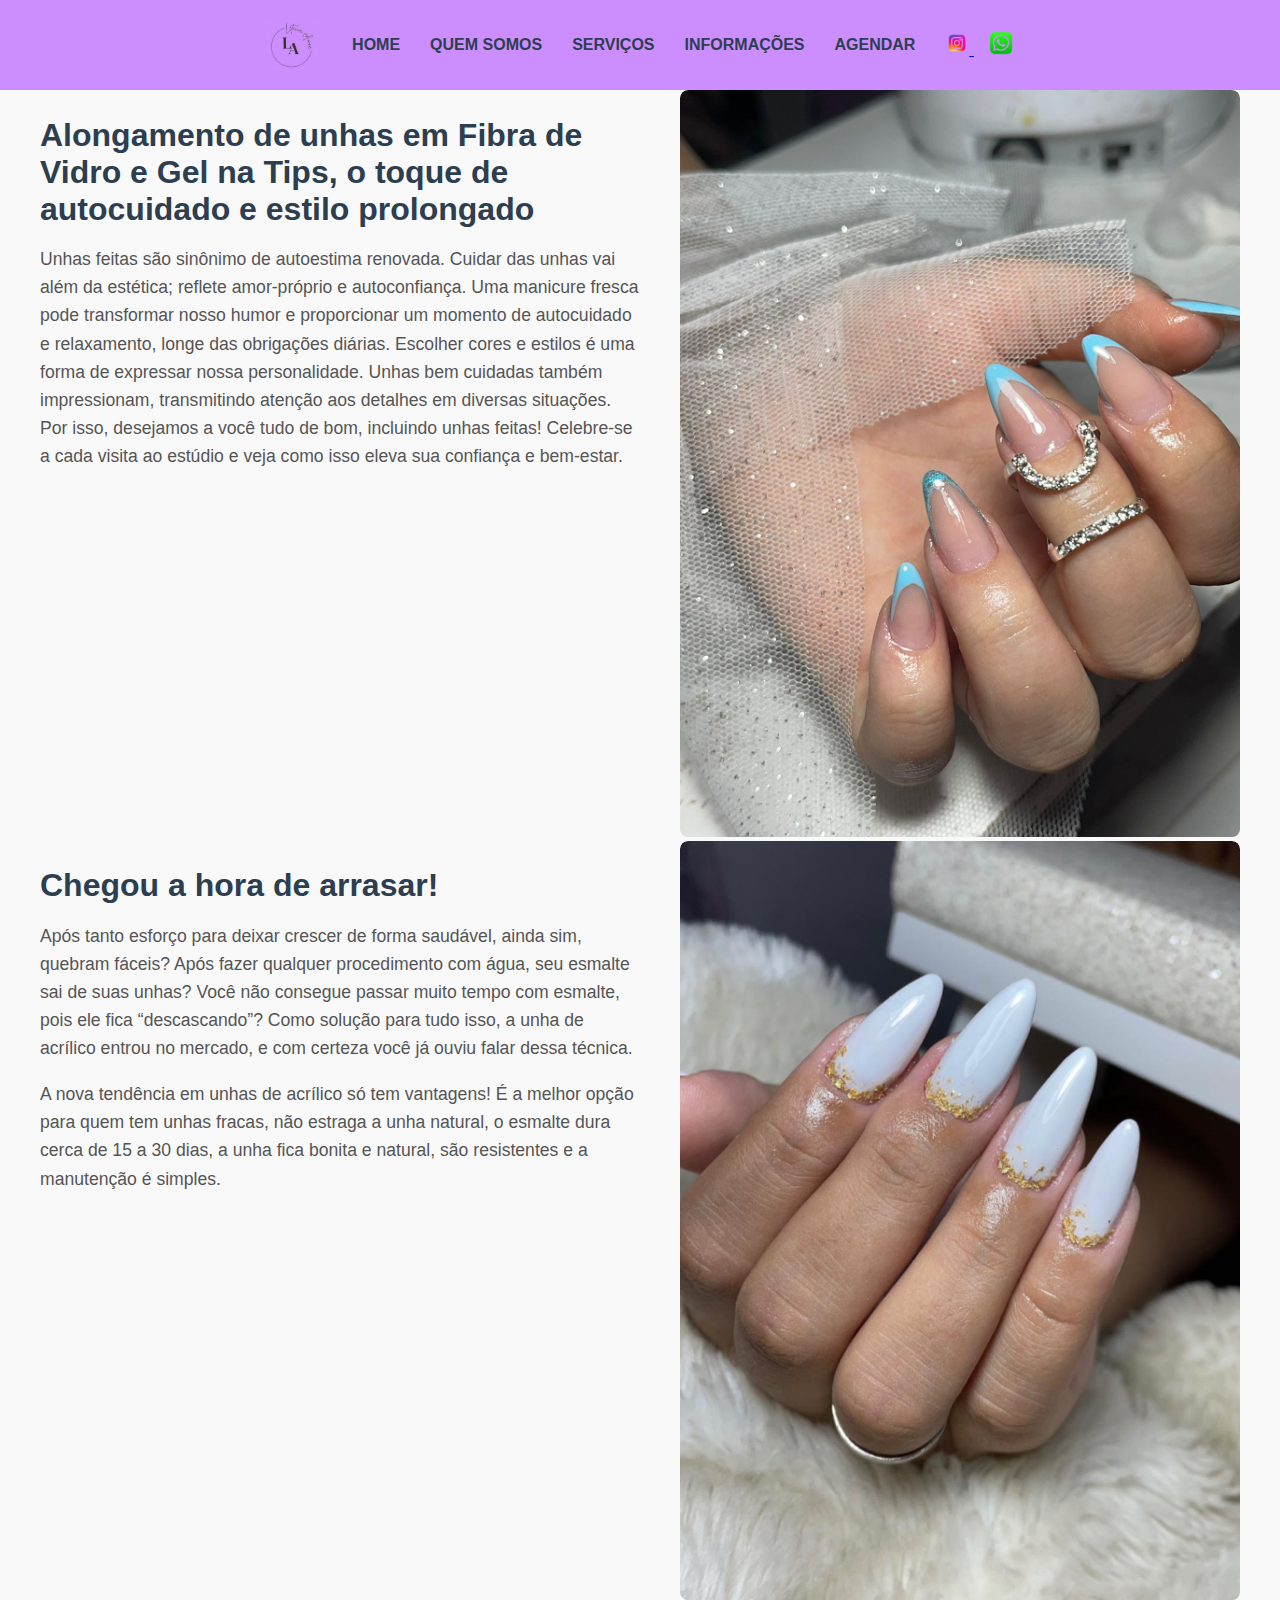
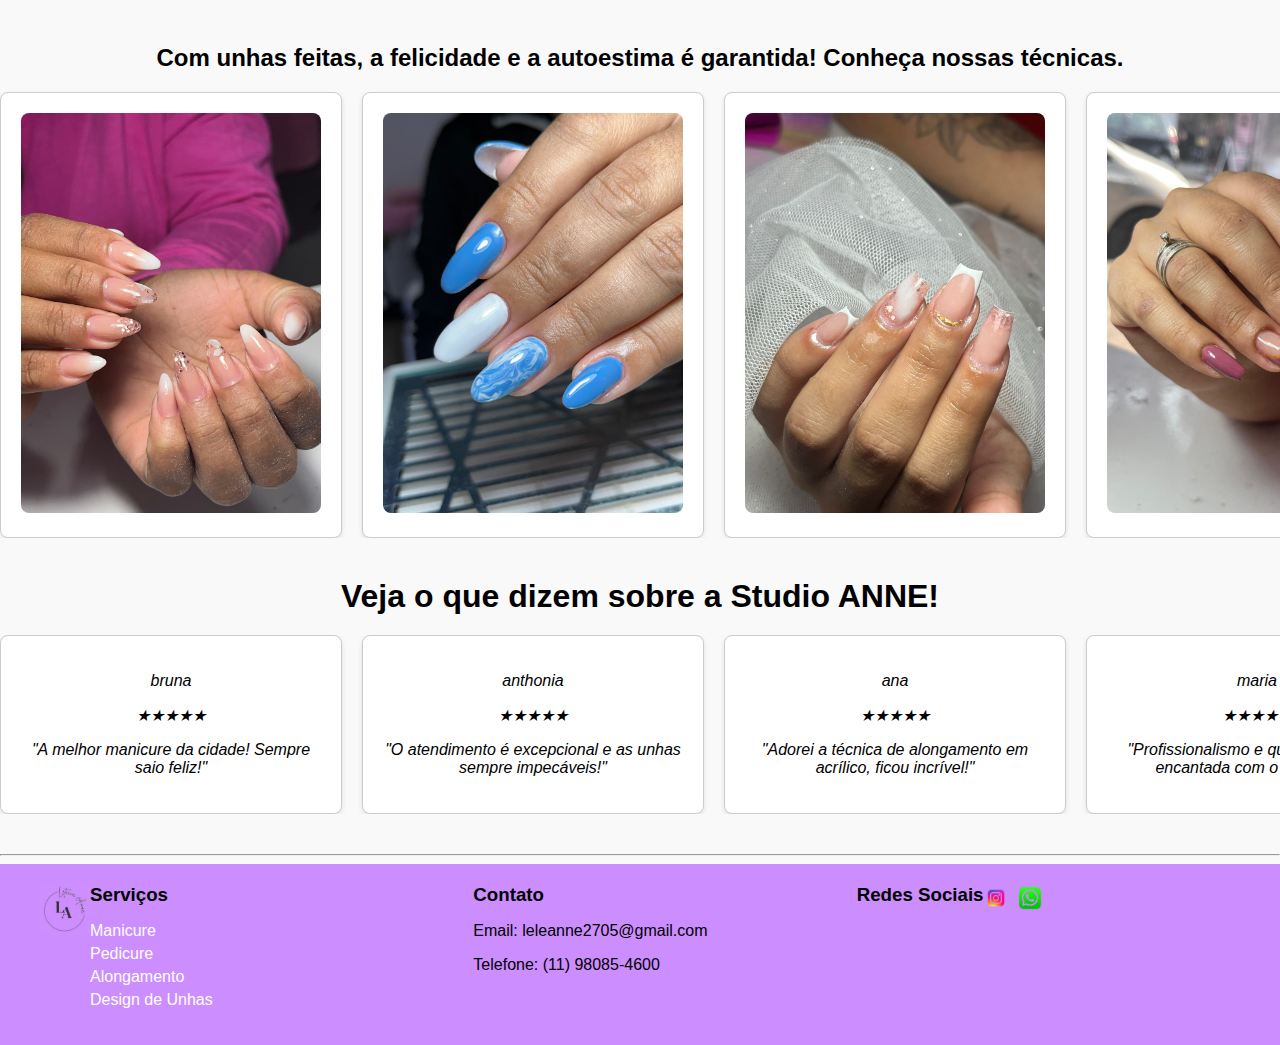
<file: index.html>
<!DOCTYPE html>
<html lang="pt-BR">
<head>
    <meta charset="UTF-8">
    <meta name="viewport" content="width=device-width, initial-scale=1.0">
    <link rel="shortcut icon" href="img/logotipo.jpeg">
    <link rel="stylesheet" href="css/estilohome.css">
    <title>STUDIO ANNE</title>
</head>
<body>
    <header>
        <div class="container1">
            <img src="img2/logotipo.jpeg" alt="Logo do Studio Anne" class="logo">
            <nav>
                <ul>
                    <li><a href="index.html">HOME</a></li>
                    <li><a href="quemsomos.html">QUEM SOMOS</a></li>
                    <li><a href="servicos.html">SERVIÇOS</a></li>
                    <li><a href="informações.html">INFORMAÇÕES</a></li>
                    <li><a href="agendar.html">AGENDAR</a></li>
                </ul>
            </nav>
            <div class="social-icons">
                <a href="https://www.instagram.com/studioannee_" target="_blank">
                    <img src="img2/insta3.png" alt="Instagram" class="icon">
                </a>
                <a href="https://w.app/g0VETh" target="_blank">
                    <img src="img2/whats1.png" alt="WhatsApp" class="icon">
                </a>
            </div>
        </div>
    </header>

    <main>
        <section class="content">
            <div class="text">
                <h2>Alongamento de unhas em Fibra de Vidro e Gel na Tips, o toque de autocuidado e estilo prolongado</h2>
                <p>
                    Unhas feitas são sinônimo de autoestima renovada. Cuidar das unhas vai além da estética; reflete amor-próprio e autoconfiança. Uma manicure fresca pode transformar nosso humor e proporcionar um momento de autocuidado e relaxamento, longe das obrigações diárias. Escolher cores e estilos é uma forma de expressar nossa personalidade. Unhas bem cuidadas também impressionam, transmitindo atenção aos detalhes em diversas situações. Por isso, desejamos a você tudo de bom, incluindo unhas feitas! Celebre-se a cada visita ao estúdio e veja como isso eleva sua confiança e bem-estar.
                </p>
            </div>
            <div class="image">
                <img src="img/unhaatualizada2.jpeg" alt="Descrição da Imagem">
            </div>
        </section>

        <section class="content">
            <div class="text">
                <h2>Chegou a hora de arrasar!</h2>
                <p>
                    Após tanto esforço para deixar crescer de forma saudável, ainda sim, quebram fáceis? Após fazer qualquer procedimento com água, seu esmalte sai de suas unhas? Você não consegue passar muito tempo com esmalte, pois ele fica “descascando”? Como solução para tudo isso, a unha de acrílico entrou no mercado, e com certeza você já ouviu falar dessa técnica.
                </p>
                <p>
                    A nova tendência em unhas de acrílico só tem vantagens! É a melhor opção para quem tem unhas fracas, não estraga a unha natural, o esmalte dura cerca de 15 a 30 dias, a unha fica bonita e natural, são resistentes e a manutenção é simples.
                </p>
            </div>
            <div class="image">
                <img src="img2/unha2.jpeg" alt="Descrição da Imagem">
            </div>
        </section>

        <section class="carousel-section">
            <h2>Com unhas feitas, a felicidade e a autoestima é garantida! Conheça nossas técnicas.</h2>
            <div class="carousel">
                <div class="carousel-item">
                    <img src="img2/carrosel 1.jpeg" alt="Trabalho 1">
                </div>
                <div class="carousel-item">
                    <img src="img2/carrosel2.jpeg" alt="Trabalho 2">
                </div>
                <div class="carousel-item">
                    <img src="img/unhaatualizada.jpeg" alt="Trabalho 3">
                </div>
                <div class="carousel-item">
                    <img src="img2/carrosel4.jpeg" alt="Trabalho 4">
                </div>
                <div class="carousel-item">
                    <img src="img2/carrosel5.jpeg" alt="Trabalho 5">
                </div>
                <div class="carousel-item">
                    <img src="img/unhaatual.jpeg" alt="Trabalho 6">
                </div>
                <div class="carousel-item">
                    <img src="img2/carrosel7.jpeg" alt="Trabalho 7">
                </div>
            </div>
        </section>
        <section class="testimonial-section">
            <h2>Veja o que dizem sobre a Studio ANNE!</h2>
            <div class="carousel">
                <div class="carousel-item">
                    <div class="testimonial">
                        <div class="user-info">
                            <div class="user-details">
                                <p class="user-name">bruna</p>
                                <p class="user-rating">★★★★★</p>
                            </div>
                        </div>
                        <p>"A melhor manicure da cidade! Sempre saio feliz!"</p>
                    </div>
                </div>
                <div class="carousel-item">
                    <div class="testimonial">
                        <div class="user-info">
                            <div class="user-details">
                                <p class="user-name">anthonia</p>
                                <p class="user-rating">★★★★★</p>
                            </div>
                        </div>
                        <p>"O atendimento é excepcional e as unhas sempre impecáveis!"</p>
                    </div>
                </div>
                <div class="carousel-item">
                    <div class="testimonial">
                        <div class="user-info">
                            <div class="user-details">
                                <p class="user-name">ana</p>
                                <p class="user-rating">★★★★★</p>
                            </div>
                        </div>
                        <p>"Adorei a técnica de alongamento em acrílico, ficou incrível!"</p>
                    </div>
                </div>
                <div class="carousel-item">
                    <div class="testimonial">
                        <div class="user-info">
                            <div class="user-details">
                                <p class="user-name">maria</p>
                                <p class="user-rating">★★★★★</p>
                            </div>
                        </div>
                        <p>"Profissionalismo e qualidade! Estou encantada com o resultado."</p>
                    </div>
                </div>
                <div class="carousel-item">
                    <div class="testimonial">
                        <div class="user-info">
                            <div class="user-details">
                                <p class="user-name">yasmin</p>
                                <p class="user-rating">★★★★★</p>
                            </div>
                        </div>
                        <p>"Recomendo a todas! O ambiente é muito agradável."</p>
                    </div>
                </div>
                <div class="carousel-item">
                    <div class="testimonial">
                        <div class="user-info">
                            <div class="user-details">
                                <p class="user-name">nicole</p>
                                <p class="user-rating">★★★★★</p>
                            </div>
                        </div>
                        <p>"Sempre uma experiência maravilhosa. Não troco por nada!"</p>
                    </div>
                </div>
                <div class="carousel-item">
                    <div class="testimonial">
                        <div class="user-info">
                            <div class="user-details">
                                <p class="user-name">steffany</p>
                                <p class="user-rating">★★★★★</p>
                            </div>
                        </div>
                        <p>"As unhas duram muito e são sempre feitas com carinho."</p>
                    </div>
                </div>
                <div class="carousel-item">
                    <div class="testimonial">
                        <div class="user-info">
                            <div class="user-details">
                                <p class="user-name">jessica</p>
                                <p class="user-rating">★★★★★</p>
                            </div>
                        </div>
                        <p>"Meu lugar favorito para relaxar e cuidar das unhas!"</p>
                    </div>
                </div>
                <div class="carousel-item">
                    <div class="testimonial">
                        <div class="user-info">
                            <div class="user-details">
                                <p class="user-name">carol</p>
                                <p class="user-rating">★★★★★</p>
                            </div>
                        </div>
                        <p>"As cores de esmalte são maravilhosas, sempre encontro o que quero!"</p>
                    </div>
                </div>
                <div class="carousel-item">
                    <div class="testimonial">
                        <div class="user-info">
                            <div class="user-details">
                                <p class="user-name">eloisa</p>
                                <p class="user-rating">★★★★★</p>
                            </div>
                        </div>
                        <p>"Nunca fiquei tão satisfeita com minhas unhas. Obrigada!"</p>
                    </div>
                </div>
            </div>
        </section>
    </main>
    
    <hr>

    <footer>
        <div class="container2">
            <div class="footer-logo">
                <img src="img2/logotipo.jpeg" alt="Logo do Studio Anne" class="footer-logo-img">
            </div>
            <div class="footer-links">
                <h3>Serviços</h3>
                <ul>
                    <li><a href="serviços.html">Manicure</a></li>
                    <li><a href="serviços.html">Pedicure</a></li>
                    <li><a href="serviços.html">Alongamento</a></li>
                    <li><a href="serviços.html">Design de Unhas</a></li>
                </ul>
            </div>
            <div class="footer-contact">
                <h3>Contato</h3>
                <p>Email: leleanne2705@gmail.com</p>
                <p>Telefone: (11) 98085-4600</p>
            </div>
            <div class="footer-social">
                <h3>Redes Sociais</h3>
                <a href="https://www.instagram.com/studioannee_" target="_blank">
                    <img src="img2/insta3.png" alt="Instagram" class="icon">
                </a>
                <a href="https://w.app/g0VETh" target="_blank">
                    <img src="img2/whats1.png" alt="WhatsApp" class="icon">
                </a>
            </div>
        </div>
    </footer>
</body>
</html>
</file>
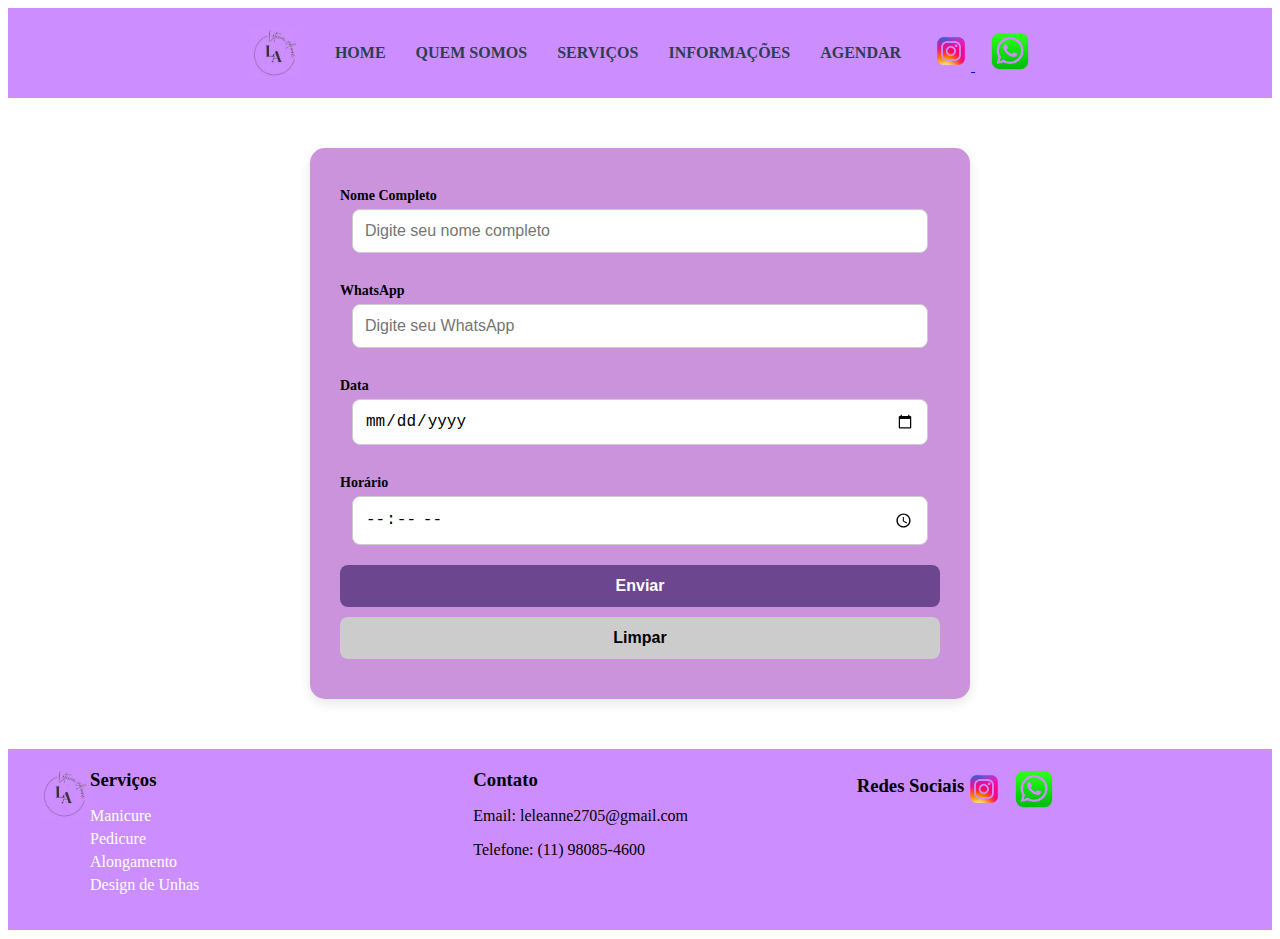
<file: agendar.html>
<!DOCTYPE html>
<html lang="pt-BR">
<head>
    <meta charset="UTF-8">
    <meta name="viewport" content="width=device-width, initial-scale=1.0">
    <link rel="shortcut icon" href="img/logotipo.jpeg">
    <link rel="stylesheet" href="css/estilocontato.css">
    <title>STUDIO ANNE</title>
</head>
<body>
    <header>
        <div class="container1">
            <img src="img2/logotipo.jpeg" alt="Logo do Studio Anne" class="logo">
            <nav>
                <ul>
                    <li><a href="index.html">HOME</a></li>
                    <li><a href="quemsomos.html">QUEM SOMOS</a></li>
                    <li><a href="servicos.html">SERVIÇOS</a></li>
                    <li><a href="informações.html">INFORMAÇÕES</a></li>
                    <li><a href="agendar.html">AGENDAR</a></li>
                </ul>
            </nav>
            <div class="social-icons">
                <a href="https://www.instagram.com/studioannee_" target="_blank">
                    <img src="img2/insta3.png" alt="Instagram" class="icon">
                </a>
                <a href="https://w.app/g0VETh" target="_blank">
                    <img src="img2/whats1.png" alt="WhatsApp" class="icon">
                </a>
            </div>
        </div>
    </header>
    <main>
        <div class="container mt-5">
            <form class="form-container">
                <div class="mb-3">
                    <label for="nome" class="form-label">Nome Completo</label>
                    <input type="text" class="form-control" id="nome" placeholder="Digite seu nome completo">
                </div>
                <div class="mb-3">
                    <label for="whatsapp" class="form-label">WhatsApp</label>
                    <input type="tel" class="form-control" id="whatsapp" placeholder="Digite seu WhatsApp">
                </div>
                <div class="mb-3">
                    <label for="data" class="form-label">Data</label>
                    <input type="date" class="form-control" id="data">
                </div>
                <div class="mb-3">
                    <label for="hora" class="form-label">Horário</label>
                    <input type="time" class="form-control" id="hora">
                </div>
                <button type="submit" class="btn btn-primary">Enviar</button>
                <button type="reset" class="btn btn-secondary">Limpar</button>
            </form>
        </div>
    </main>
    
  <footer>
    <div class="container2">
        <div class="footer-logo">
            <img src="img2/logotipo.jpeg" alt="Logo do Studio Anne" class="footer-logo-img">
        </div>
        <div class="footer-links">
            <h3>Serviços</h3>
            <ul>
                <li><a href="serviços.html">Manicure</a></li>
                <li><a href="serviços.html">Pedicure</a></li>
                <li><a href="serviços.html">Alongamento</a></li>
                <li><a href="serviços.html">Design de Unhas</a></li>
            </ul>
        </div>
        <div class="footer-contact">
            <h3>Contato</h3>
            <p>Email: leleanne2705@gmail.com</p>
            <p>Telefone: (11) 98085-4600</p>
        </div>
        <div class="footer-social">
            <h3>Redes Sociais</h3>
            <a href="https://www.instagram.com/studioannee_" target="_blank">
                <img src="img2/insta3.png" alt="Instagram" class="icon">
            </a>
            <a href="https://w.app/g0VETh" target="_blank">
                <img src="img2/whats1.png" alt="WhatsApp" class="icon">
            </a>
        </div>
    </div>
</footer>
</body>
</html>
</file>
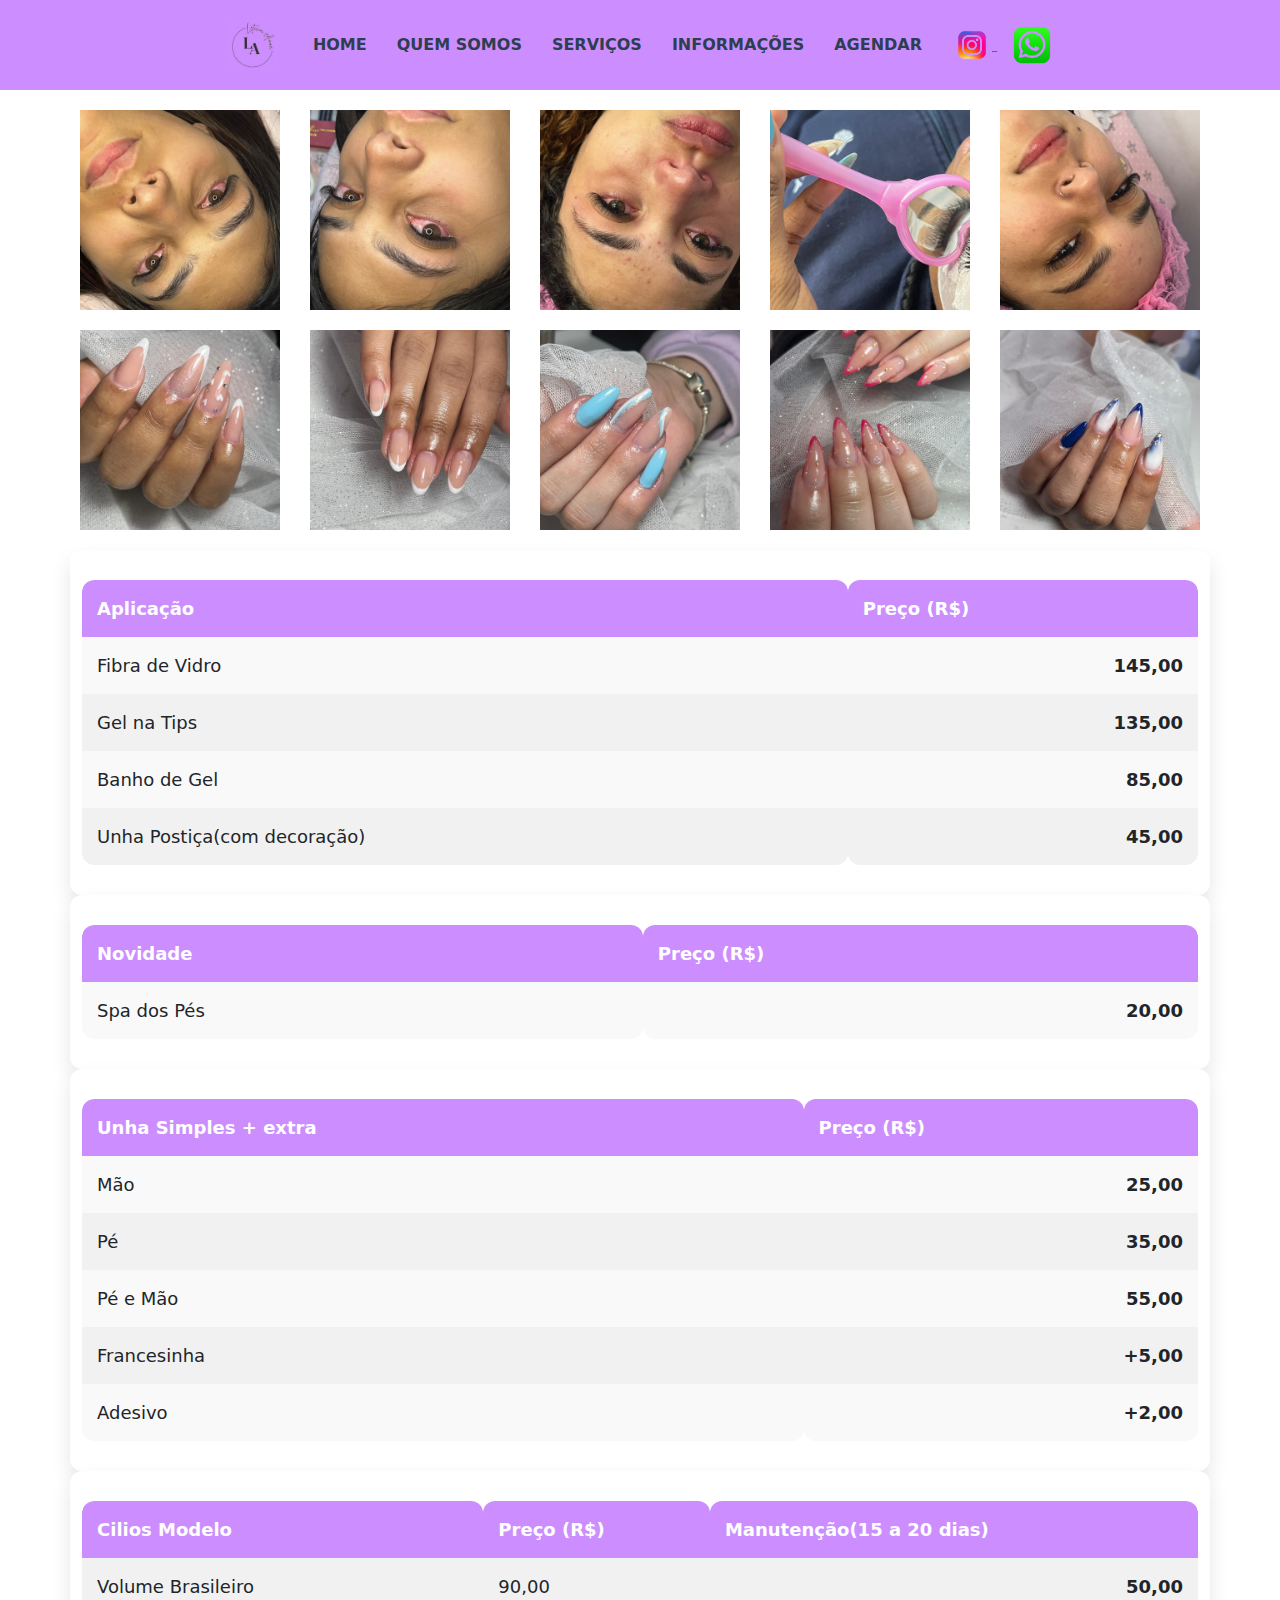
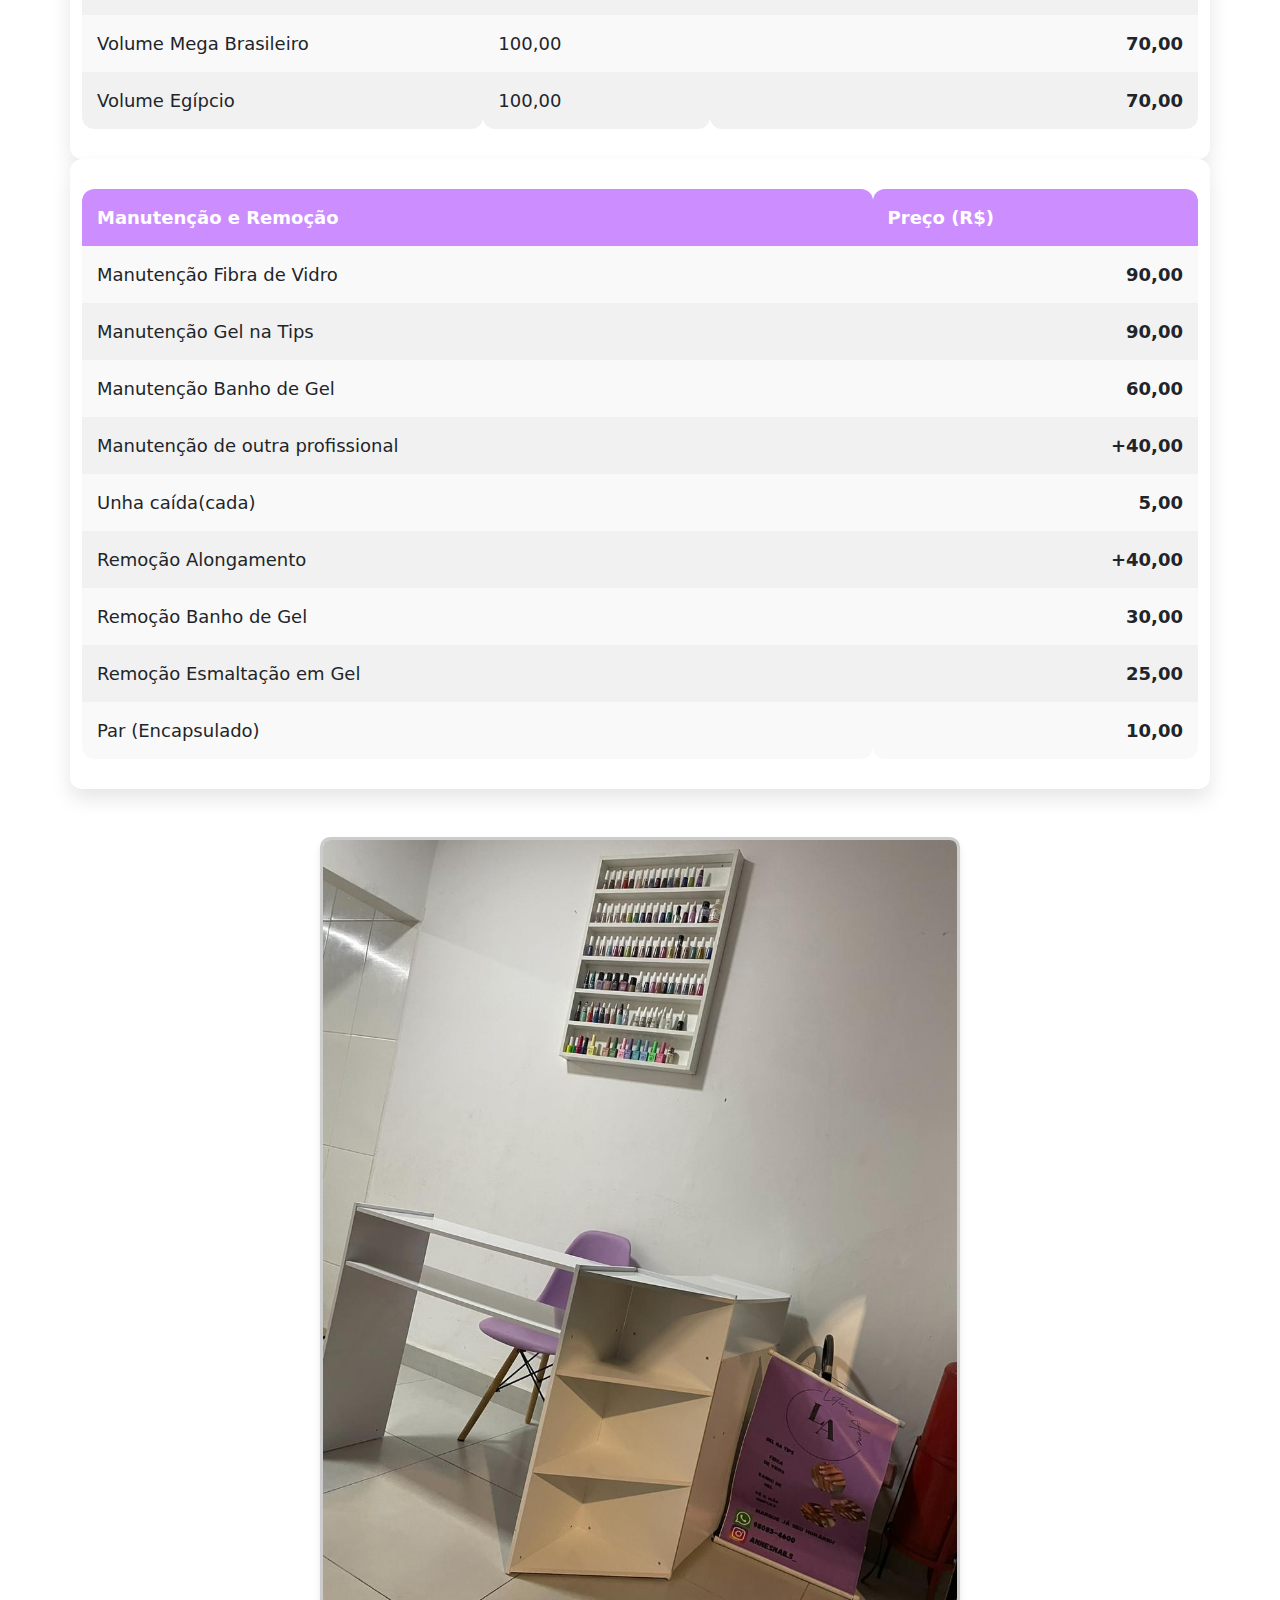
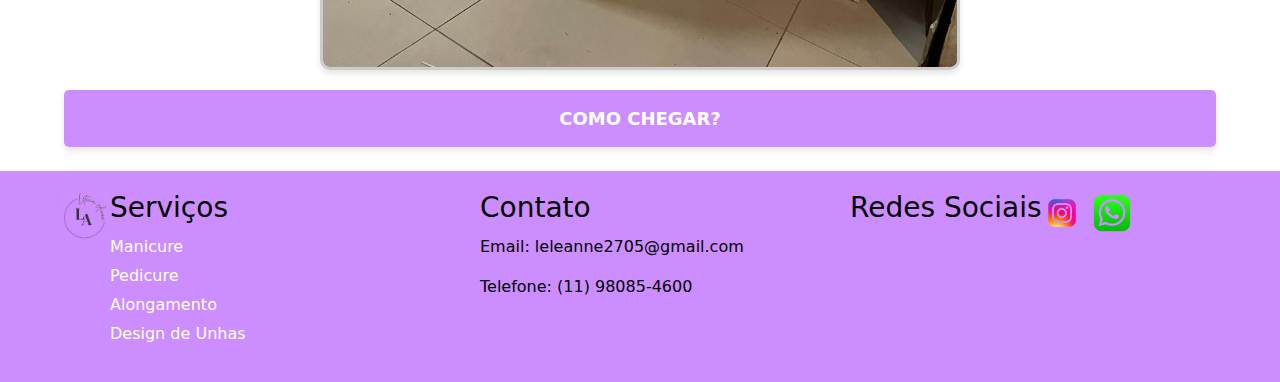
<file: informações.html>
<!DOCTYPE html>
<html lang="pt-BR">
<head>
    <meta charset="UTF-8">
    <meta name="viewport" content="width=device-width, initial-scale=1.0">
    <link rel="shortcut icon" href="img/logotipo.jpeg">
    <link rel="stylesheet" href="css/estiloinformacao.css">
    <title>STUDIO ANNE</title>
    <link href="https://cdn.jsdelivr.net/npm/bootstrap@5.3.0/dist/css/bootstrap.min.css" rel="stylesheet">
</head>
<body>
    <header>
        <div class="container1">
            <img src="img/logotipo.jpeg" alt="Logo do Studio Anne" class="logo">
            <nav>
                <ul>
                  <li><a href="index.html">HOME</a></li>
                  <li><a href="quemsomos.html">QUEM SOMOS</a></li>
                  <li><a href="servicos.html">SERVIÇOS</a></li>
                  <li><a href="informações.html">INFORMAÇÕES</a></li>
                  <li><a href="agendar.html">AGENDAR</a></li>
                </ul>
            </nav>
            <div class="social-icons">
                <a href="https://www.instagram.com/studioannee_?igsh=bnFqZ21xbXdld2R4" target="blank">
                    <img src="img/insta3.png" alt="Instagram" class="icon">
                </a>
                <a href="https://w.app/g0VETh" target="blank">
                    <img src="img/whats1.png" alt="WhatsApp" class="icon">
                </a>
            </div>
        </div>
    </header>

    <main>
        <div class="photo-gallery">
            <img src="img4/cílios1.jpg" alt="Foto 1" class="photo">
            <img src="img4/cílios2.jpg" alt="Foto 2" class="photo">
            <img src="img4/cílios3.jpg" alt="Foto 3" class="photo">
            <img src="img4/cílios4.jpg" alt="Foto 4" class="photo">
            <img src="img4/cílios5.jpg" alt="Foto 5" class="photo">
          </div>
          <div class="photo-gallery">
            <img src="img4/unha1.jpg" alt="Foto 1" class="photo">
            <img src="img4/unha2.jpg" alt="Foto 2" class="photo">
            <img src="img4/unha3.jpg" alt="Foto 3" class="photo">
            <img src="img4/unha4.jpg" alt="Foto 4" class="photo">
            <img src="img4/unha5.jpg" alt="Foto 5" class="photo">
          </div>
           
          <div class="container">
            <table class="price-table">
              <thead>
                <tr>
                  <th>Aplicação</th>
                  <th>Preço (R$)</th>
                </tr>
              </thead>
              <tbody>
                <tr>
                  <td>Fibra de Vidro</td>
                  <td>145,00</td>
                </tr>
                <tr>
                  <td>Gel na Tips</td>
                  <td>135,00</td>
                </tr>
                <tr>
                  <td>Banho de Gel</td>
                  <td>85,00</td>
                </tr>
                <tr>
                  <td>Unha Postiça(com decoração)</td>
                  <td>45,00</td>
                </tr>
              </tbody>
            </table>
          </div>
          <div class="container">
            <table class="price-table">
              <thead>
                <tr>
                  <th>Novidade</th>
                  <th>Preço (R$)</th>
                </tr>
              </thead>
              <tbody>
                <tr>
                  <td>Spa dos Pés</td>
                  <td>20,00</td>
                </tr>
              </tbody>
            </table>
        </div>
        <div class="container">
            <table class="price-table">
              <thead>
                <tr>
                  <th>Unha Simples + extra</th>
                  <th>Preço (R$)</th>
                </tr>
              </thead>
              <tbody>
                <tr>
                  <td>Mão</td>
                  <td>25,00</td>
                </tr>
                <tr>
                  <td>Pé</td>
                  <td>35,00</td>
                </tr>
                <tr>
                  <td>Pé e Mão</td>
                  <td>55,00</td>
                </tr>
                <tr>
                  <td>Francesinha</td>
                  <td>+5,00</td>
                </tr>
                <tr>
                    <td>Adesivo</td>
                    <td>+2,00</td>
                  </tr>
              </tbody>
            </table>
          </div>
        <div class="container">
            <table class="price-table">
              <thead>
                <tr>
                  <th>Cilios Modelo</th>
                  <th>Preço (R$)</th>
                  <th>Manutenção(15 a 20 dias)</th>
                </tr>
                <tr>
                  <td>Volume Brasileiro</td>
                  <td>90,00</td>
                  <td>50,00</td>
                </tr>
              <tr>
                <td>Volume Mega Brasileiro</td>
                <td>100,00</td>
                <td>70,00</td>
              </tr>
            <tr>
                <td>Volume Egípcio</td>
                <td>100,00</td>
                <td>70,00</td>
              </tr>
            </tbody>
            </table>
        </div>

        <div class="container">
            <table class="price-table">
              <thead>
                <tr>
                  <th>Manutenção e Remoção</th>
                  <th>Preço (R$)</th>
                </tr>
              </thead>
              <tbody>
                <tr>
                  <td>Manutenção Fibra de Vidro</td>
                  <td>90,00</td>
                </tr>
                <tr>
                  <td>Manutenção Gel na Tips</td>
                  <td>90,00</td>
                </tr>
                <tr>
                  <td>Manutenção Banho de Gel</td>
                  <td>60,00</td>
                </tr>
                <tr>
                  <td>Manutenção de outra profissional</td>
                  <td>+40,00</td>
                </tr>
                <tr>
                    <td>Unha caída(cada)</td>
                    <td>5,00</td>
                </tr>
                <tr>
                    <td>Remoção Alongamento</td>
                    <td>+40,00</td>
                </tr>
                <tr>
                    <td>Remoção Banho de Gel</td>
                    <td>30,00</td>
                </tr>
                <tr>
                    <td>Remoção Esmaltação em Gel</td>
                    <td>25,00</td>
                </tr>
                <tr>
                    <td>Par (Encapsulado)</td>
                    <td>10,00</td>
                </tr>
                

              </tbody>
            </table>
          </div>


        <br>
        <br>

          <div class="center-content">
            <img src="img4/salão.jpg" alt="Imagem do Local" class="center-image">
            <button class="detailed-button" onclick="navigateToMap()">Como chegar?</button>
        </div>
    </main>

    <br>
        <footer>
            <div class="container2">
                <div class="footer-logo">
                    <img src="img/logotipo.jpeg" alt="Logo do Studio Anne" class="footer-logo-img">
                </div>
                <div class="footer-links">
                    <h3>Serviços</h3>
                    <ul>
                        <li><a href="serviços.html">Manicure</a></li>
                        <li><a href="serviços.html">Pedicure</a></li>
                        <li><a href="serviços.html">Alongamento</a></li>
                        <li><a href="serviços.html">Design de Unhas</a></li>
                    </ul>
                </div>
                <div class="footer-contact">
                    <h3>Contato</h3>
                    <p>Email: leleanne2705@gmail.com</p>
                    <p>Telefone: (11) 98085-4600</p>
                </div>
                <div class="footer-social">
                    <h3>Redes Sociais</h3>
                    <a href="https://www.instagram.com/studioannee_?igsh=bnFqZ21xbXdld2R4" target="_blank">
                        <img src="img/insta3.png" alt="Instagram" class="icon">
                    </a>
                    <a href="https://w.app/g0VETh" target="_blank">
                        <img src="img/whats1.png" alt="WhatsApp" class="icon">
                    </a>
                </div>
            </div>
        </footer>
</body>
</html>
</file>
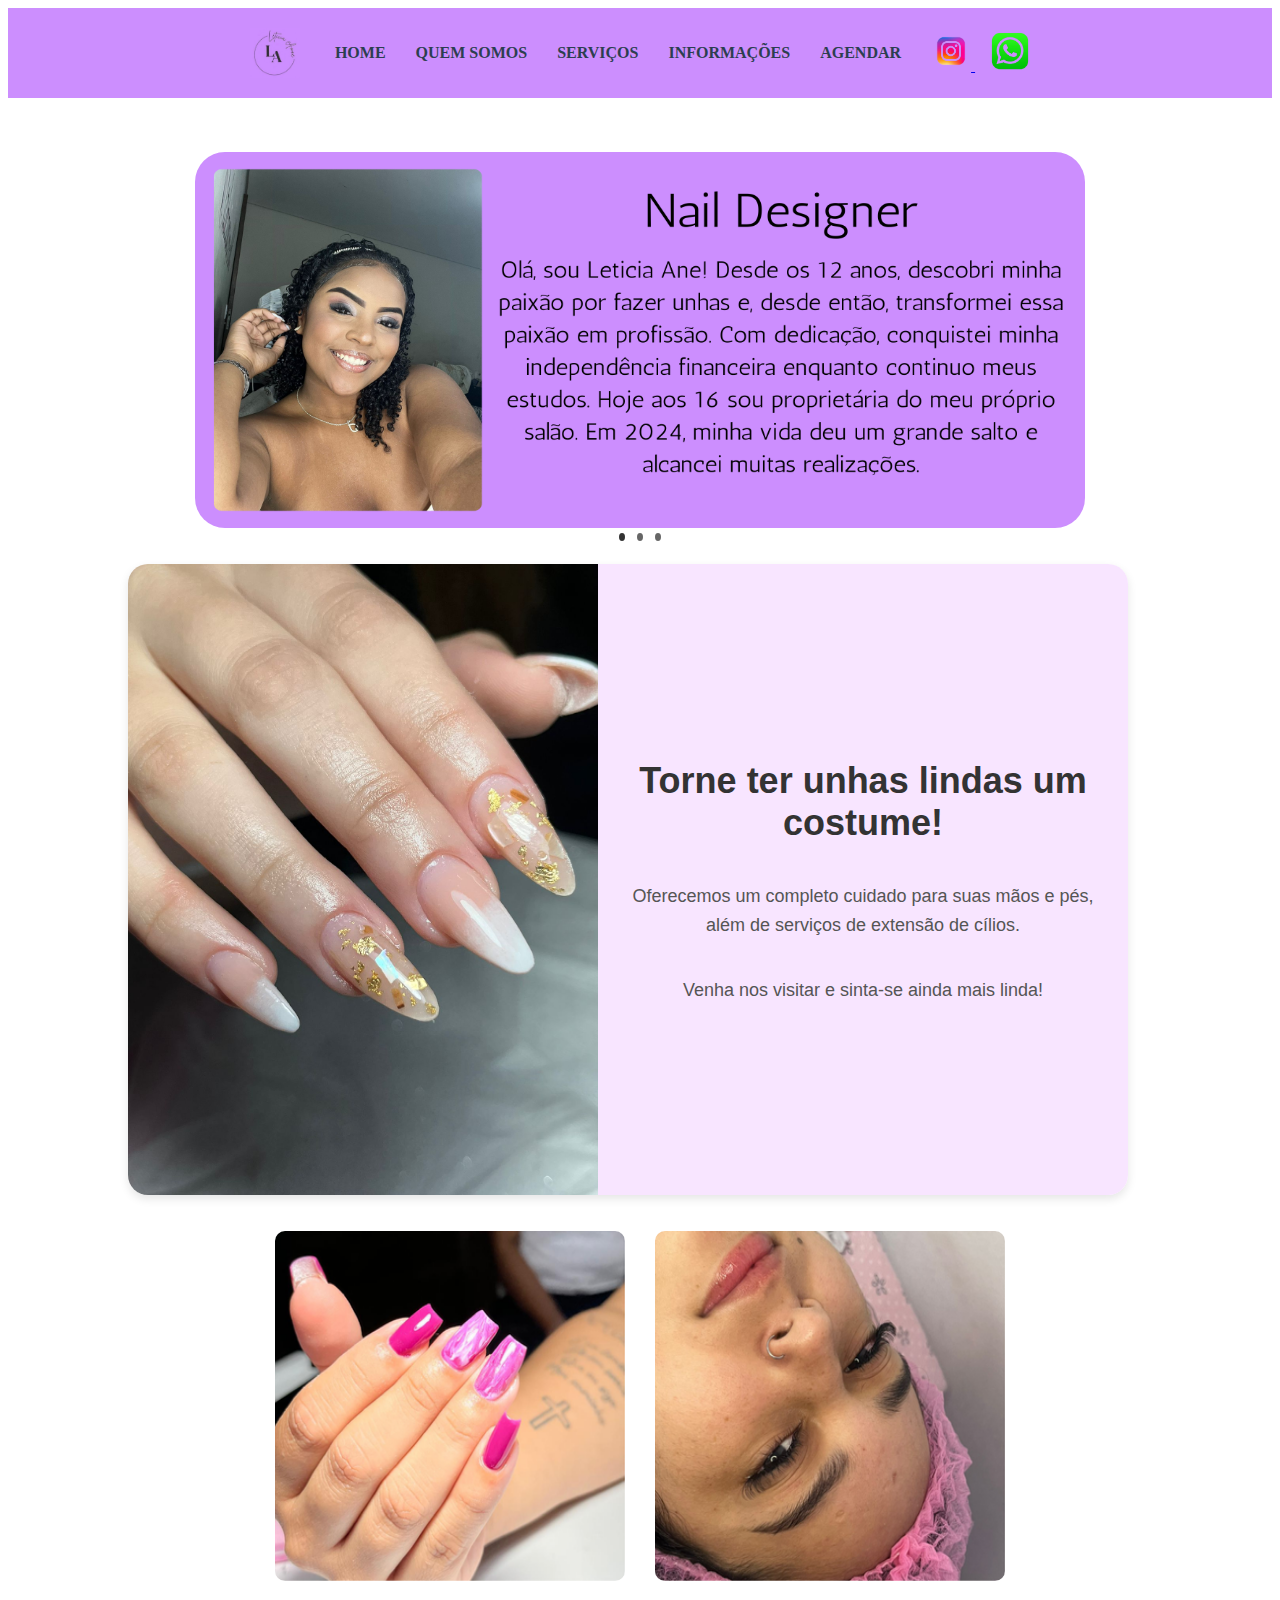
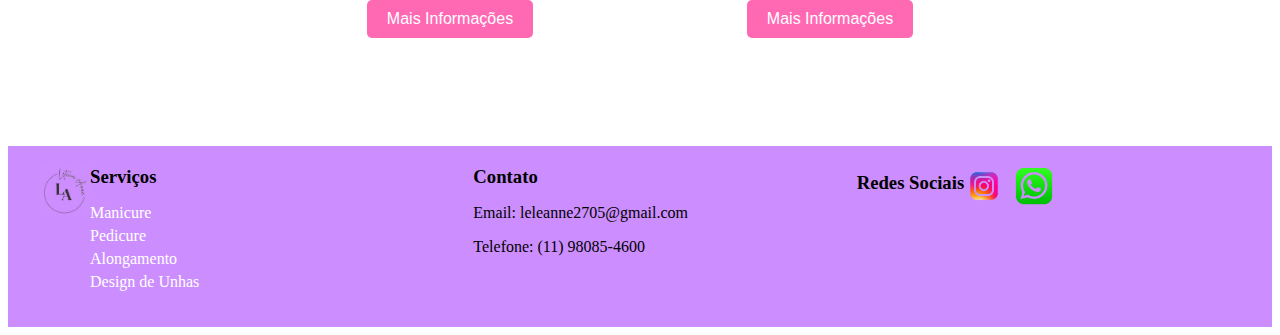
<file: quemsomos.html>
<!DOCTYPE html>
<html lang="pt-BR">
<head>
    <meta charset="UTF-8">
    <meta name="viewport" content="width=device-width, initial-scale=1.0">
    <link rel="shortcut icon" href="img/logotipo.jpeg">
    <link rel="stylesheet" href="css/estilo.css">
    <title>STUDIO ANNE</title>
</head>
<body>
    <header>
        <div class="container1">
            <img src="img/logotipo.jpeg" alt="Logo do Studio Anne" class="logo">
            <nav class="menu">
                <ul>
                    <li><a href="index.html">HOME</a></li>
                    <li><a href="quemsomos.html">QUEM SOMOS</a></li>
                    <li><a href="servicos.html">SERVIÇOS</a></li>
                    <li><a href="informações.html">INFORMAÇÕES</a></li>
                    <li><a href="agendar.html">AGENDAR</a></li>
                </ul>
            </nav>

            <div class="social-icons">
                <a href="https://www.instagram.com/studioannee_?igsh=bnFqZ21xbXdld2R4" target="blank">
                    <img src="img/insta3.png" alt="Instagram" class="icon">
                </a>
                <a href="https://w.app/g0VETh" target="blank">
                    <img src="img/whats1.png" alt="WhatsApp" class="icon">
                </a>
            </div>
        </div>
    </header>

    <main>
    <br>
    <br>
    <br>  
        <div class="div-carrossel">
            <ul class="slides-front">
              <input type="radio" name="radio-btn" id="img-1" checked="">
              <li class="slide-container">
                 <div class="slide">
                   <img src="img/1.png">
                 </div>
                 <div class="nav">
                   <label for="img-3" class="prev">‹</label>
                   <label for="img-2" class="next">›</label>
                 </div>
              </li>
          
              <input type="radio" name="radio-btn" id="img-2">
              <li class="slide-container">
                  <div class="slide">
                    <img src="img/1 (2).png">
                  </div>
              <div class="nav">
                <label for="img-1" class="prev">‹</label>
                <label for="img-3" class="next">›</label>
              </div>
              </li>
          
              <input type="radio" name="radio-btn" id="img-3">
              <li class="slide-container">
                  <div class="slide">
                    <img src="img/1 (3).png">
                  </div>
              <div class="nav">
                <label for="img-2" class="prev">‹</label>
                <label for="img-1" class="next">›</label>
              </div>
              </li>
          
              <li class="nav-dots">
                <label for="img-1" class="nav-dot" id="img-dot-1"></label>
                <label for="img-2" class="nav-dot" id="img-dot-2"></label>
                <label for="img-3" class="nav-dot" id="img-dot-3"></label>
              </li>
            </ul>
          </div>

<br>
<br>


<div class="container4">
    <div class="image">
        <img src="img/unha4.jfif" alt="Unhas Decoradas">
    </div>
    <div class="text">
        <h1>Torne ter unhas lindas um costume!</h1>
        <p>Oferecemos um completo cuidado para suas mãos e pés, além de serviços de extensão de cílios.</p>
        <p>Venha nos visitar e sinta-se ainda mais linda!</p>
    </div>
</div>

<br>
<br>


<div class="container5">
    <div class="card">
        <img src="img/unha.png" alt="Unhas">
        <button onclick="window.location.href='informacoes.html'">Mais Informações</button>
    </div>

    <div class="card">
        <img src="img/cilios.png" alt="Cílios">
        <button onclick="window.location.href='informacoes.html'">Mais Informações</button>
    </div>
</div>
    </main>

<br>
<br>
<br>
<br>
<br>
<br>

    <footer>
        <div class="container2">
            <div class="footer-logo">
                <img src="img/logotipo.jpeg" alt="Logo do Studio Anne" class="footer-logo-img">
            </div>
            <div class="footer-links">
                <h3>Serviços</h3>
                <ul>
                    <li><a href="servicos.html">Manicure</a></li>
                    <li><a href="servicos.html">Pedicure</a></li>
                    <li><a href="servicos.html">Alongamento</a></li>
                    <li><a href="servicos.html">Design de Unhas</a></li>
                </ul>
            </div>
            <div class="footer-contact">
                <h3>Contato</h3>
                <p>Email: leleanne2705@gmail.com</p>
                <p>Telefone: (11) 98085-4600</p>
            </div>
            <div class="footer-social">
                <h3>Redes Sociais</h3>
                <a href="https://www.instagram.com/studioannee_?igsh=bnFqZ21xbXdld2R4" target="_blank">
                    <img src="img/insta3.png" alt="Instagram" class="icon">
                </a>
                <a href="https://w.app/g0VETh" target="_blank">
                    <img src="img/whats1.png" alt="WhatsApp" class="icon">
                </a>
            </div>
        </div>
    </footer>
</body>
</html>
</file>
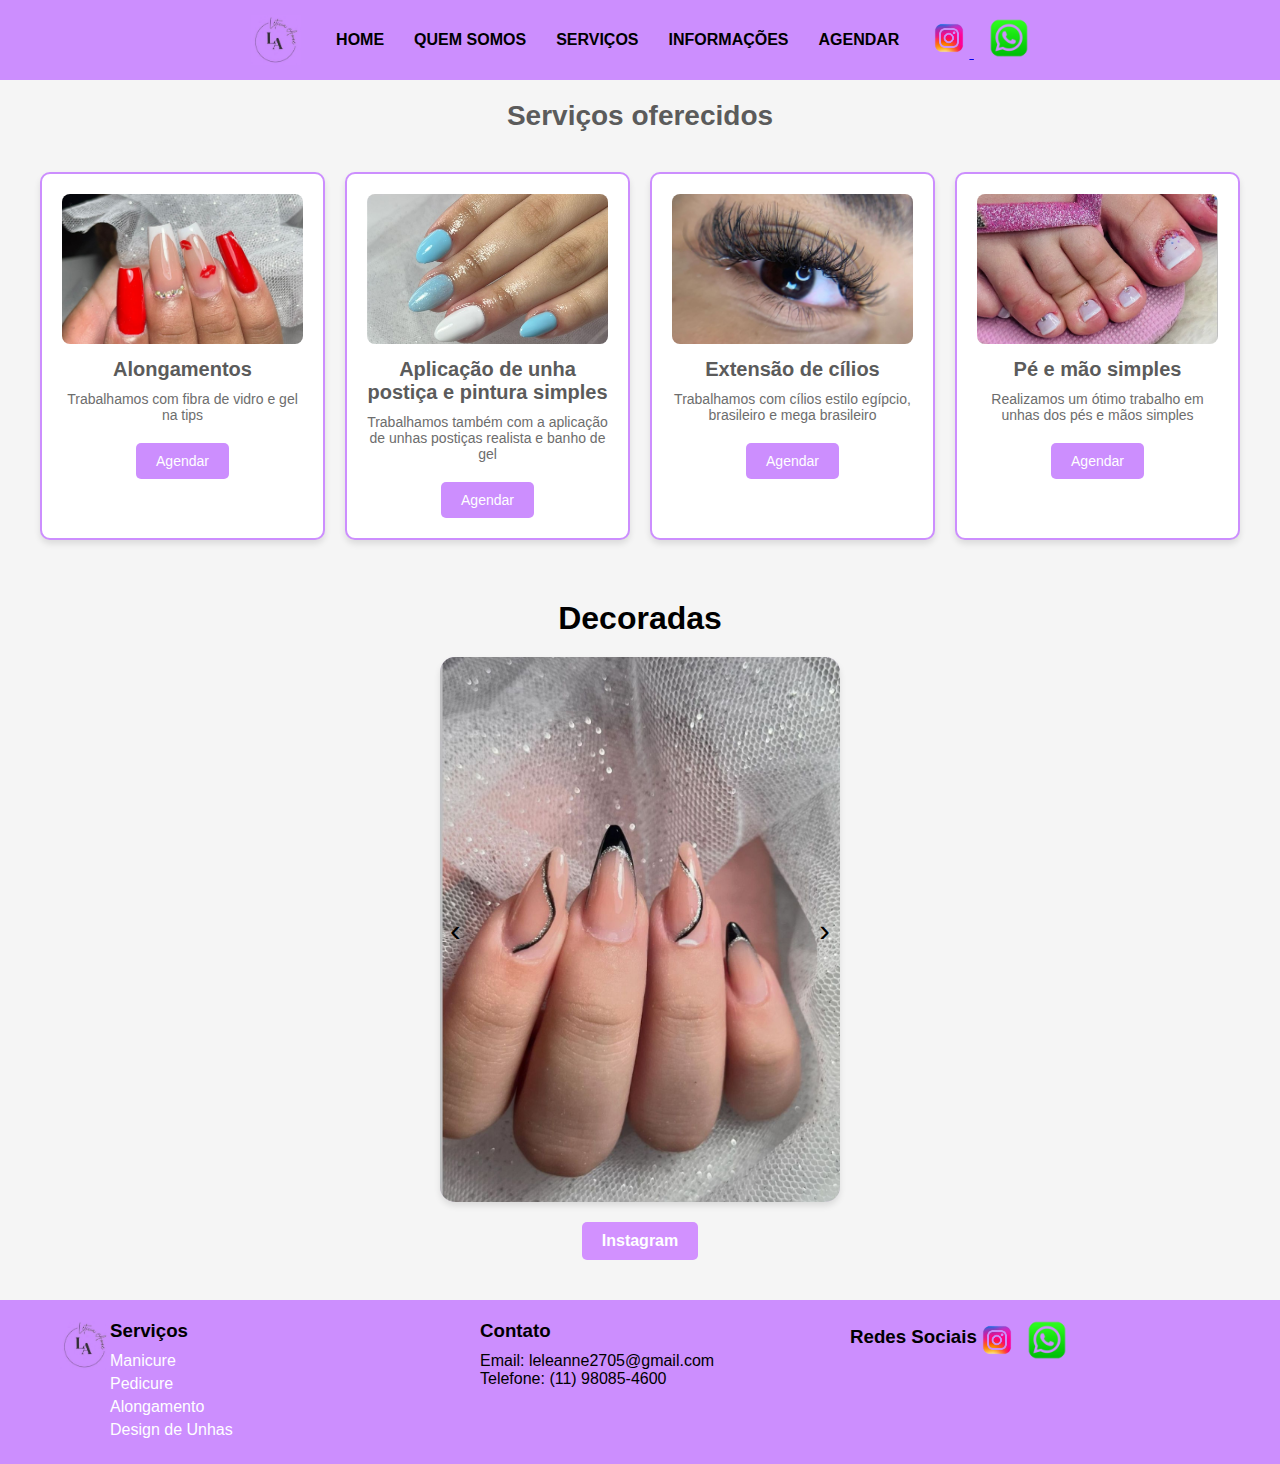
<file: servicos.html>
<!DOCTYPE html>
<html lang="pt-BR">
<head>
    <meta charset="UTF-8">
    <meta name="viewport" content="width=device-width, initial-scale=1.0">
    <link rel="shortcut icon" href="img/logotipo.jpeg">
    <link rel="stylesheet" href="css/estiloservico.css">
    <title>STUDIO ANNE</title>
</head>
<body>
    <header>
        <div class="container1">
            <img src="img3/logotipo.jpeg" alt="Logo do Studio Anne" class="logo">
            <nav class="menu">
                <ul>
                    <li><a href="index.html">HOME</a></li>
                    <li><a href="quemsomos.html">QUEM SOMOS</a></li>
                    <li><a href="servicos.html">SERVIÇOS</a></li>
                    <li><a href="informações.html">INFORMAÇÕES</a></li>
                    <li><a href="agendar.html">AGENDAR</a></li>
                </ul>
            </nav>

            <div class="social-icons">
                <a href="https://www.instagram.com/studioannee_?igsh=bnFqZ21xbXdld2R4" target="blank">
                    <img src="img3/insta3.png" alt="Instagram" class="icon">
                </a>
                <a href="https://w.app/g0VETh" target="blank">
                    <img src="img3/whats1.png" alt="WhatsApp" class="icon">
                </a>
            </div>
        </div>
    </header>

   

  <main>
    <h1>Serviços oferecidos</h1>
    <section class="services">
      <div class="service-card">
        <img src="img3/vermelho.jpeg" alt="Serviço 1">
        <h2>Alongamentos</h2>
        <p>Trabalhamos com fibra de vidro e gel na tips</p>
        <a href="contato.html" class="btn">Agendar</a>
      </div>

      <div class="service-card">
        <img src="img/postiça1.jpeg" alt="Serviço 2">
        <h2>Aplicação de unha postiça e pintura simples</h2>
        <p>Trabalhamos também com a aplicação de unhas postiças realista e banho de gel</p>
        <a href="contato.html" class="btn">Agendar</a>
      </div>

      <div class="service-card">
        <img src="img3/cilios.jpeg" alt="Serviço 3">
        <h2>Extensão de cílios</h2>
        <p>Trabalhamos com cílios estilo egípcio, brasileiro e mega brasileiro</p>
        <a href="contato.html" class="btn">Agendar</a>
      </div>

      <div class="service-card">
        <img src="img3/pe.jpeg" alt="Serviço 4">
        <h2>Pé e mão simples</h2>
        <p>Realizamos um ótimo trabalho em unhas dos pés e mãos simples</p>
        <a href="contato.html" class="btn">Agendar</a>
      </div>
    </section>
  </main>
</body>
</html>
</head>
<body>
    <section class="servicos">
        <h1><Data>Decoradas</Data></h1>
        <div class="carousel">
            <button class="nav prev" onclick="prevSlide()">&#8249;</button>
            <div class="carousel-images">
                <img src="img3/preta.jpeg" alt="Imagem 1" class="active">
                <img src="img3/fibra.jpeg" alt="Imagem 2">
                <img src="img3/branca.jpeg" alt="Imagem 3">
                <img src="img3/clara.jpeg" alt="Imagem 4">
                <img src="img3/rosa.jpeg" alt="Imagem 5">
                <img src="img3/azul.jpeg" alt="Imagem 6">

            </div>
            <button class="nav next" onclick="nextSlide()">&#8250;</button>
        </div>
        <div class="button-container">
            <a href="https://www.instagram.com/studioannee_?utm_source=ig_web_button_share_sheet&igsh=ZDNlZDc0MzIxNw==" target="_blank" class="instagram-button">Instagram</a>
        </div>
       
        </footer>
    </section>
    <script src="script.js"></script>
</body>
</html>
<footer>
    <div class="container2">
        <div class="footer-logo">
            <img src="img3/logotipo.jpeg" alt="Logo do Studio Anne" class="footer-logo-img">
        </div>
        <div class="footer-links">
            <h3>Serviços</h3>
            <ul>
                <li><a href="serviços.html">Manicure</a></li>
                <li><a href="serviços.html">Pedicure</a></li>
                <li><a href="serviços.html">Alongamento</a></li>
                <li><a href="serviços.html">Design de Unhas</a></li>
            </ul>
        </div>
        <div class="footer-contact">
            <h3>Contato</h3>
            <p>Email: leleanne2705@gmail.com</p>
            <p>Telefone: (11) 98085-4600</p>
        </div>
        <div class="footer-social">
            <h3>Redes Sociais</h3>
            <a href="https://www.instagram.com/studioannee_" target="_blank">
                <img src="img3/insta3.png" alt="Instagram" class="icon">
            </a>
            <a href="https://w.app/g0VETh" target="_blank">
                <img src="img3/whats1.png" alt="WhatsApp" class="icon">
            </a>
        </div>
    </div>
</footer>
</body>
</html>
</file>
<file: css/estilohome.css>
header {
    background-color: #cc8efe; /* Cor de fundo */
    padding: 20px 0;
    display: flex;
    align-items: center; /* Alinha verticalmente os itens no centro */
}

.container1{
    max-width: 1200px;
    margin: 0 auto;
    padding: 0 20px;
    display: flex;
    align-items: center; /* Alinha os itens do container */
}

.logo {
    height: 50px; /* Ajuste a altura conforme necessário */
    margin-right: 20px; /* Espaçamento entre o logo e o menu */
}

nav ul {
    list-style-type: none;
    padding: 0;
    margin: 0;
    display: flex; /* Alinha os itens da lista em linha */
}

nav ul li {
    margin: 0 15px;
}

nav ul li a {
    text-decoration: none;
    color: #2c3e50; /* Cor dos links */
    font-weight: bold;
}

nav ul li a:hover {
    text-decoration: underline; /* Efeito ao passar o mouse */
}
header {
    background-color: #cc8efe; /* Cor de fundo */
    padding: 20px 0;
    display: flex;
    align-items: center; /* Alinha verticalmente os itens no centro */
}

.container {
    max-width: 1200px;
    margin: 0 auto;
    padding: 0 20px;
    display: flex;
    align-items: center; /* Alinha os itens do container */
}

.logo {
    height: 50px; /* Ajuste a altura conforme necessário */
    margin-right: 20px; /* Espaçamento entre o logo e o menu */
}

nav ul {
    list-style-type: none;
    padding: 0;
    margin: 0;
    display: flex; /* Alinha os itens da lista em linha */
}

nav ul li {
    margin: 0 15px;
}

nav ul li a {
    text-decoration: none;
    color: #2c3e50; /* Cor dos links */
    font-weight: bold;
}

nav ul li a:hover {
    text-decoration: underline; /* Efeito ao passar o mouse */
}

.social-icons {
    margin-left: auto; /* Empurra os ícones para a direita */
}

.social-icons a {
    margin-left: 15px; /* Espaçamento entre os ícones */
}

.icon {
    height: 24px; /* Ajuste o tamanho do ícone */
    width: 24px; /* Ajuste o tamanho do ícone */
}
footer {
    background-color: #cc8efe; /* Cor de fundo do rodapé */
    color: black; /* Cor do texto */
    padding: 20px 0;
}

.container2{
    max-width: 1200px;
    margin: 0 auto;
    display: flex;
    justify-content: space-between; /* Espaça os itens do rodapé */
    align-items: flex-start; /* Alinha os itens ao topo */
    padding: 0 20px;
}

.footer-logo-img {
    height: 50px; /* Ajuste a altura do logotipo */
    margin-bottom: 10px;
}

.footer-links, .footer-contact, .footer-social {
    flex: 1; /* Faz com que as seções ocupem espaço igual */
    margin-right: 20px; /* Espaçamento entre as seções */
}

.footer-links h3, .footer-contact h3, .footer-social h3 {
    margin: 0 0 10px 0; /* Margem inferior */
}

.footer-links ul {
    list-style-type: none;
    padding: 0;
}

.footer-links ul li {
    margin: 5px 0; /* Espaçamento entre os itens da lista */
}

.footer-links a, .footer-contact a {
    text-decoration: none;
    color: white; /* Cor dos links */
}

.footer-links a:hover, .footer-contact a:hover {
    text-decoration: underline; /* Efeito ao passar o mouse */
}

.footer-social {
    display: flex; /* Para alinhar os ícones em linha */
    align-items: center; /* Alinha os ícones verticalmente */
}

.footer-social a {
    margin-right: 10px; /* Espaçamento entre os ícones */
}

.icon {
    height: 40px; /* Tamanho do ícone */
    width: 40px; /* Tamanho do ícone */
}
.content {
    display: flex; /* Alinha o texto e a imagem lado a lado */
    justify-content: center; /* Centraliza o conteúdo no meio da página */
    align-items: center; /* Alinha verticalmente ao centro */
    margin: 40px 0; /* Espaçamento acima e abaixo */
}

.text {
    max-width: 1000px; /* Largura máxima para o texto */
    margin-right: 100px; /* Espaçamento à direita */
}

.image img {
    max-width: 500px; /* Largura máxima da imagem */
    height: auto; /* Mantém a proporção da imagem */
    border-radius: 8px; /* Bordas arredondadas (opcional) */
}
.text h2 {
    font-size: 2em; /* Ajuste o tamanho do título (h2) */
    margin-bottom: 10px; /* Espaçamento abaixo do título */
}

.text p {
    font-size: 1.2em; /* Ajuste o tamanho do parágrafo (p) */
    line-height: 1.5; /* Aumenta a altura da linha para melhor legibilidade */
}
body {
    font-family: Arial, sans-serif; /* Altera a fonte do corpo do texto */
}
.content {
    display: flex; /* Alinha o texto e a imagem lado a lado */
    justify-content: center; /* Centraliza o conteúdo no meio da página */
    align-items: center; /* Alinha verticalmente ao centro */
    margin: 40px 0; /* Espaçamento acima e abaixo */
}

.text {
    max-width: 1000px; /* Largura máxima para o texto */
    margin-right: 100px; /* Espaçamento à direita */
}

.image {
    overflow: hidden; /* Oculta partes da imagem que saem do container */
    border-radius: 8px; /* Bordas arredondadas (opcional) */
}

.image img {
    max-width: 500px; /* Largura máxima da imagem */
    height: auto; /* Mantém a proporção da imagem */
    transition: transform 0.3s ease; /* Animação suave */
}

.image:hover img {
    transform: scale(1.1); /* Aumenta a imagem em 10% ao passar o mouse */
}
body {
    font-family: Arial, sans-serif; /* Fonte do corpo do texto */
    margin: 0; /* Remove a margem padrão */
    padding: 0; /* Remove o padding padrão */
}

header {
    background-color: #cc8efe; /* Cor de fundo */
    padding: 20px 0;
    display: flex;
    align-items: center; /* Alinha verticalmente os itens no centro */
}

.container1 {
    max-width: 1200px;
    margin: 0 auto;
    padding: 0 20px;
    display: flex;
    align-items: center; /* Alinha os itens do container */
}

.logo {
    height: 50px; /* Ajuste a altura conforme necessário */
    margin-right: 20px; /* Espaçamento entre o logo e o menu */
}

nav ul {
    list-style-type: none;
    padding: 0;
    margin: 0;
    display: flex; /* Alinha os itens da lista em linha */
}

nav ul li {
    margin: 0 15px;
}

nav ul li a {
    text-decoration: none;
    color: #2c3e50; /* Cor dos links */
    font-weight: bold;
}

nav ul li a:hover {
    text-decoration: underline; /* Efeito ao passar o mouse */
}

.social-icons {
    margin-left: auto; /* Empurra os ícones para a direita */
}

.social-icons a {
    margin-left: 15px; /* Espaçamento entre os ícones */
}

.icon {
    height: 24px; /* Ajuste o tamanho do ícone */
    width: 24px; /* Ajuste o tamanho do ícone */
}

.content {
    display: flex; /* Alinha o texto e a imagem lado a lado */
    justify-content: space-between; /* Espaça os itens igualmente */
    align-items: center; /* Alinha verticalmente ao centro */
    margin: 40px 0; /* Espaçamento acima e abaixo */
}

.text {
    max-width: 600px; /* Largura máxima para o texto */
    margin-right: 20px; /* Espaçamento à direita */
}

.image {
    overflow: hidden; /* Oculta partes da imagem que saem do container */
    border-radius: 8px; /* Bordas arredondadas (opcional) */
}

.image img {
    max-width: 100%; /* Largura máxima da imagem */
    height: auto; /* Mantém a proporção da imagem */
    transition: transform 0.3s ease; /* Animação suave */
}

.image:hover img {
    transform: scale(1.05); /* Aumenta a imagem em 5% ao passar o mouse */
}

.text h2 {
    font-size: 1.8em; /* Tamanho do título (h2) */
    margin-bottom: 10px; /* Espaçamento abaixo do título */
    color: #2c3e50; /* Cor do título */
}

.text p {
    font-size: 1em; /* Tamanho do parágrafo (p) */
    line-height: 1.6; /* Aumenta a altura da linha para melhor legibilidade */
    color: #555; /* Cor do texto */
}

footer {
    background-color: #cc8efe; /* Cor de fundo do rodapé */
    color: black; /* Cor do texto */
    padding: 20px 0;
}

.container2 {
    max-width: 1200px;
    margin: 0 auto;
    display: flex;
    justify-content: space-between; /* Espaça os itens do rodapé */
    align-items: flex-start; /* Alinha os itens ao topo */
    padding: 0 20px;
}

.footer-logo-img {
    height: 50px; /* Ajuste a altura do logotipo */
    margin-bottom: 10
}
body {
    font-family: Arial, sans-serif;
    margin: 0;
    padding: 0;
    background-color: #f9f9f9; /* Cor de fundo suave */
}

header {
    background-color: #cc8efe; /* Cor de fundo */
    padding: 20px 0;
    display: flex;
    align-items: center;
}

.container1 {
    max-width: 1200px;
    margin: 0 auto;
    padding: 0 20px;
    display: flex;
    align-items: center;
}

.logo {
    height: 50px;
    margin-right: 20px;
}

nav ul {
    list-style-type: none;
    padding: 0;
    margin: 0;
    display: flex;
}

nav ul li {
    margin: 0 15px;
}

nav ul li a {
    text-decoration: none;
    color: #2c3e50;
    font-weight: bold;
    transition: color 0.3s; /* Transição suave na mudança de cor */
}

nav ul li a:hover {
    color: #f1c40f; /* Cor de destaque ao passar o mouse */
}

.social-icons {
    margin-left: auto;
}

.social-icons a {
    margin-left: 15px;
}

.icon {
    height: 24px;
    width: 24px;
}

footer {
    background-color: #cc8efe;
    color: black;
    padding: 20px 0;
}

.container2 {
    max-width: 1200px;
    margin: 0 auto;
    display: flex;
    justify-content: space-between;
    align-items: flex-start;
    padding: 0 20px;
}

.footer-logo-img {
    height: 50px;
    margin-bottom: 10px;
}

.footer-links, .footer-contact, .footer-social {
    flex: 1;
    margin-right: 20px;
}

.footer-links h3, .footer-contact h3, .footer-social h3 {
    margin: 0 0 10px 0;
}

.footer-links ul {
    list-style-type: none;
    padding: 0;
}

.footer-links ul li {
    margin: 5px 0;
}

.footer-links a, .footer-contact a {
    text-decoration: none;
    color: white;
}

.footer-links a:hover, .footer-contact a:hover {
    text-decoration: underline;
}

.footer-social {
    display: flex;
    align-items: center;
}

.footer-social a {
    margin-right: 10px;
}

.content {
    display: flex;
    justify-content: center;
    align-items: flex-start;
    margin: 40px 0;
    max-width: 1200px; /* Limitar a largura máxima */
    margin: auto; /* Centraliza o conteúdo */
}

.text {
    max-width: 600px; /* Largura máxima para o texto */
    margin-right: 40px; /* Espaçamento à direita */
}

.text h2 {
    font-size: 2em;
    margin-bottom: 10px;
    color: #2c3e50; /* Cor do título */
}

.text p {
    font-size: 1.1em; /* Tamanho do parágrafo */
    line-height: 1.6; /* Aumenta a altura da linha para legibilidade */
    color: #555; /* Cor do texto */
}

.image {
    overflow: hidden;
    border-radius: 8px;
    transition: transform 0.3s ease; /* Animação suave */
}

.image img {
    max-width: 100%; /* Imagem ocupa 100% do container */
    height: auto;
}

.image:hover {
    transform: scale(1.05); /* Aumenta a imagem em 5% ao passar o mouse */
}
.carousel-section {
    text-align: center;
    margin: 40px 0;
}

.carousel {
    display: flex;
    overflow-x: auto; /* Permite rolagem horizontal */
    scroll-snap-type: x mandatory; /* Snap para a imagem */
}

.carousel-item {
    flex: 0 0 auto; /* Tamanho fixo para os itens */
    width: 200px; /* Largura das imagens */
    margin: 0 10px; /* Espaçamento entre as imagens */
    scroll-snap-align: start; /* Alinhamento de snap */
}

.carousel img  {
    width: 100%; /* Ajusta a imagem ao tamanho do item */
    border-radius: 8px; /* Bordas arredondadas */
    transition: transform 0.3s ease; /* Efeito ao passar o mouse */
}

.carousel img:hover {
    transform: scale(1.05); /* Aumenta a imagem ao passar o mouse */
}
.testimonial-section {
    text-align: center;
    margin: 40px 0;
}

.testimonial-section h2 {
    font-size: 2em; /* Tamanho do título */
    margin-bottom: 20px; /* Espaço abaixo do título */
}

.carousel {
    display: flex;
    overflow-x: auto; /* Permite rolagem horizontal */
    scroll-snap-type: x mandatory; /* Snap para a imagem */
}

.carousel-item {
    flex: 0 0 auto; /* Tamanho fixo para os itens */
    width: 300px; /* Largura das imagens */
    margin: 0 10px; /* Espaçamento entre as imagens */
    scroll-snap-align: start; /* Alinhamento de snap */
    padding: 20px; /* Espaçamento interno */
    border: 1px solid #ccc; /* Borda ao redor do depoimento */
    border-radius: 8px; /* Bordas arredondadas */
    background-color: #fff; /* Cor de fundo do depoimento */
    box-shadow: 0 2px 5px rgba(0,0,0,0.1); /* Sombra suave */
    font-style: italic; /* Estilo do texto */
}




/* Media Query para responsividade */
@media (max-width: 922px) {
    /* Estilo para telas menores que 600px */
    nav ul li {
        display: none; /* Muda os itens da lista para o modo bloco */
        margin: 10px 0; /* Margem vertical entre os itens */
    }

    main {
        flex-direction: column; /* Alinha os itens do main verticalmente */
    }

    aside {
        flex: 1; /* Permite que a barra lateral ocupe o espaço restante */
    }
    

    .social-icons a {
        display: none; /* Espaçamento entre os ícones */
    }
}

@media (max-width: 550px) {
    
    .footer-social{
        display: none;
    }
    .footer-logo-img {
        height: 30px; /* Ajuste a altura do logotipo */
    }

    
}

/* Responsividade para tablets (largura máxima de 768px) */
@media (max-width: 768px) {
    .content {
        flex-direction: column; /* Alinha conteúdo verticalmente */
        align-items: center; /* Centraliza os itens */
        margin: 20px; /* Reduz a margem */
    }

    .text {
        max-width: 100%; /* Ocupa toda a largura */
        margin-right: 0; /* Remove a margem direita */
        margin-bottom: 20px; /* Espaço entre texto e imagem */
    }

    .carousel-item {
        width: 250px; /* Reduz a largura dos itens do carrossel */
    }
}

/* Responsividade para smartphones (largura máxima de 480px) */
@media (max-width: 480px) {
    .text h2 {
        font-size: 1.5em; /* Reduz o tamanho do título */
    }

    .text p {
        font-size: 1em; /* Ajusta o tamanho do parágrafo */
    }

    .carousel-item {
        width: 200px; /* Ajusta a largura dos itens do carrossel */
        margin: 0 5px; /* Reduz o espaçamento */
    }

    .testimonial-section h2 {
        font-size: 1.5em; /* Ajusta o tamanho do título dos depoimentos */
    }

    .carousel {
        flex-direction: column; /* Empilha itens verticalmente */
        align-items: center; /* Centraliza os itens */
    }
}

/* Ajuste para imagens em telas pequenas */
.image img {
    max-width: 100%; /* Garante que a imagem não ultrapasse o container */
    height: auto;
}
</file>
<file: css/estilocontato.css>
header {
    background-color: #cc8efe; /* Cor de fundo */
    padding: 20px 0;
    display: flex;
    align-items: center; /* Alinha verticalmente os itens no centro */
}

.container1{
    max-width: 1200px;
    margin: 0 auto;
    padding: 0 20px;
    display: flex;
    align-items: center; /* Alinha os itens do container */
}

.logo {
    height: 50px; /* Ajuste a altura conforme necessário */
    margin-right: 20px; /* Espaçamento entre o logo e o menu */
}

nav ul {
    list-style-type: none;
    padding: 0;
    margin: 0;
    display: flex; /* Alinha os itens da lista em linha */
}

nav ul li {
    margin: 0 15px;
}

nav ul li a {
    text-decoration: none;
    color: #2c3e50; /* Cor dos links */
    font-weight: bold;
}

nav ul li a:hover {
    text-decoration: underline; /* Efeito ao passar o mouse */
}
header {
    background-color: #cc8efe; /* Cor de fundo */
    padding: 20px 0;
    display: flex;
    align-items: center; /* Alinha verticalmente os itens no centro */
}

.container {
    max-width: 1200px;
    margin: 0 auto;
    padding: 0 20px;
    display: flex;
    align-items: center; /* Alinha os itens do container */
}

.logo {
    height: 50px; /* Ajuste a altura conforme necessário */
    margin-right: 20px; /* Espaçamento entre o logo e o menu */
}

nav ul {
    list-style-type: none;
    padding: 0;
    margin: 0;
    display: flex; /* Alinha os itens da lista em linha */
}

nav ul li {
    margin: 0 15px;
}

nav ul li a {
    text-decoration: none;
    color: #2c3e50; /* Cor dos links */
    font-weight: bold;
}

nav ul li a:hover {
    text-decoration: underline; /* Efeito ao passar o mouse */
}

.social-icons {
    margin-left: auto; /* Empurra os ícones para a direita */
}

.social-icons a {
    margin-left: 15px; /* Espaçamento entre os ícones */
}

.icon {
    height: 24px; /* Ajuste o tamanho do ícone */
    width: 24px; /* Ajuste o tamanho do ícone */
}



footer {
    background-color: #cc8efe; /* Cor de fundo do rodapé */
    color: black; /* Cor do texto */
    padding: 20px 0;
}

.container2{
    max-width: 1200px;
    margin: 0 auto;
    display: flex;
    justify-content: space-between; /* Espaça os itens do rodapé */
    align-items: flex-start; /* Alinha os itens ao topo */
    padding: 0 20px;
}

.footer-logo-img {
    height: 50px; /* Ajuste a altura do logotipo */
    margin-bottom: 10px;
}

.footer-links, .footer-contact, .footer-social {
    flex: 1; /* Faz com que as seções ocupem espaço igual */
    margin-right: 20px; /* Espaçamento entre as seções */
}

.footer-links h3, .footer-contact h3, .footer-social h3 {
    margin: 0 0 10px 0; /* Margem inferior */
}

.footer-links ul {
    list-style-type: none;
    padding: 0;
}

.footer-links ul li {
    margin: 5px 0; /* Espaçamento entre os itens da lista */
}

.footer-links a, .footer-contact a {
    text-decoration: none;
    color: white; /* Cor dos links */
}

.footer-links a:hover, .footer-contact a:hover {
    text-decoration: underline; /* Efeito ao passar o mouse */
}

.footer-social {
    display: flex; /* Para alinhar os ícones em linha */
    align-items: center; /* Alinha os ícones verticalmente */
}

.footer-social a {
    margin-right: 10px; /* Espaçamento entre os ícones */
}

.icon {
    height: 40px; /* Tamanho do ícone */
    width: 40px; /* Tamanho do ícone */
}

/* Estilo do formulário */
.form-container {
    max-width: 600px; /* Limitar a largura do formulário */
    width: 100%; /* O formulário ocupa 100% da largura até o limite */
    margin: 50px auto; /* Centraliza o formulário */
    background-color: rgb(203, 147, 220); /* Cor de fundo roxa */
    padding: 30px; /* Espaço interno aumentado */
    border-radius: 15px; /* Bordas arredondadas */
    box-shadow: 0 4px 12px rgba(0, 0, 0, 0.1); /* Sombras suaves */
    text-align: center;
}

.form-container h1 {
    font-size: 24px; /* Aumentei o tamanho do título */
    color: #6c478f;
    margin-bottom: 20px;
}

.form-container label {
    font-size: 14px; /* Aumentei o tamanho do texto do label */
    font-weight: bold;
    display: block;
    margin: 10px 0 5px;
    text-align: left;
}

/* Estilo das caixas de entrada (inputs) */
.form-container input {
    width: calc(100% - 24px); /* Ajuste para que os campos de entrada não ultrapassem os limites */
    padding: 12px; /* Aumentei o padding para maior conforto */
    margin-bottom: 20px; /* Espaço entre os campos */
    border: 1px solid #ccc; /* Borda suave */
    border-radius: 8px; /* Bordas arredondadas */
    font-size: 16px; /* Aumentei o tamanho da fonte */
    background-color: white; /* Cor de fundo branca */
    text-align: left; /* Alinha o texto à esquerda */
    box-sizing: border-box; /* Garante que o padding seja incluído na largura */
}

/* Estilo do botão */
.form-container button {
    background-color: #6c478f;
    color: white;
    font-size: 16px;
    font-weight: bold;
    padding: 12px 20px;
    border: none;
    border-radius: 8px; /* Bordas arredondadas */
    cursor: pointer;
    transition: background-color 0.3s;
    width: 100%; /* Botões ocupam toda a largura */
    margin-bottom: 10px; /* Espaço entre os botões */
}

.form-container button:hover {
    background-color: #4b2f69;
}

/* Estilo do botão de reset */
.form-container button[type="reset"] {
    background-color: #ccc;
    color: black;
}

.form-container button[type="reset"]:hover {
    background-color: #bbb;
}

/* Responsividade */
@media (max-width: 768px) {
    .form-container {
        width: 90%; /* O formulário ocupa 90% da largura em telas menores */
    }
}

@media (max-width: 576px) {
    .form-container {
        width: 100%; /* O formulário ocupa 100% da largura em telas muito pequenas */
    }
}




  
    
/* Responsividade do cabeçalho */
@media (max-width: 768px) {
    .menu ul {
      display: none; /* Esconde o menu */
      flex-direction: column;
      position: absolute;
      top: 70px;
      left: 0;
      background-color: #cc8efe;
      width: 100%;
      text-align: center;
    }
  
    .menu ul.active {
      display: flex; /* Mostra o menu ao clicar */
    }
  
    .menu-toggle {
      display: block;
      cursor: pointer;
    }
  
    .social-icons {
      display: none;
    }
  
    .container2 {
        flex-direction: column;
        align-items: center;
    }
}

@media (max-width: 576px) {
    .logo {
        height: 40px;
    }

    .footer-logo-img {
        height: 40px;
    }

    .form-container {
        width: 90%; /* Reduzir o formulário para dispositivos menores */
    }
}
</file>
<file: css/estiloinformacao.css>
header {
    background-color: #cc8efe; /* Cor de fundo */
    padding: 20px 0;
    display: flex;
    align-items: center; /* Alinha verticalmente os itens no centro */
}

.container1{
    max-width: 1200px;
    margin: 0 auto;
    padding: 0 20px;
    display: flex;
    align-items: center; /* Alinha os itens do container */
}

.logo {
    height: 50px; /* Ajuste a altura conforme necessário */
    margin-right: 20px; /* Espaçamento entre o logo e o menu */
}

nav ul {
    list-style-type: none;
    padding: 0;
    margin: 0;
    display: flex; /* Alinha os itens da lista em linha */
}

nav ul li {
    margin: 0 15px;
}

nav ul li a {
    text-decoration: none;
    color: #2c3e50; /* Cor dos links */
    font-weight: bold;
}

nav ul li a:hover {
    text-decoration: underline; /* Efeito ao passar o mouse */
}
header {
    background-color: #cc8efe; /* Cor de fundo */
    padding: 20px 0;
    display: flex;
    align-items: center; /* Alinha verticalmente os itens no centro */
}

.container {
    max-width: 1200px;
    margin: 0 auto;
    padding: 0 20px;
    display: flex;
    align-items: center; /* Alinha os itens do container */
}

.logo {
    height: 50px; /* Ajuste a altura conforme necessário */
    margin-right: 20px; /* Espaçamento entre o logo e o menu */
}

nav ul {
    list-style-type: none;
    padding: 0;
    margin: 0;
    display: flex; /* Alinha os itens da lista em linha */
}

nav ul li {
    margin: 0 15px;
}

nav ul li a {
    text-decoration: none;
    color: #2c3e50; /* Cor dos links */
    font-weight: bold;
}

nav ul li a:hover {
    text-decoration: underline; /* Efeito ao passar o mouse */
}

.social-icons {
    margin-left: auto; /* Empurra os ícones para a direita */
}

.social-icons a {
    margin-left: 15px; /* Espaçamento entre os ícones */
}

.icon {
    height: 24px; /* Ajuste o tamanho do ícone */
    width: 24px; /* Ajuste o tamanho do ícone */
}



footer {
    background-color: #cc8efe; /* Cor de fundo do rodapé */
    color: black; /* Cor do texto */
    padding: 20px 0;
}

.container2{
    max-width: 1200px;
    margin: 0 auto;
    display: flex;
    justify-content: space-between; /* Espaça os itens do rodapé */
    align-items: flex-start; /* Alinha os itens ao topo */
    padding: 0 20px;
}

.footer-logo-img {
    height: 50px; /* Ajuste a altura do logotipo */
    margin-bottom: 10px;
}

.footer-links, .footer-contact, .footer-social {
    flex: 1; /* Faz com que as seções ocupem espaço igual */
    margin-right: 20px; /* Espaçamento entre as seções */
}

.footer-links h3, .footer-contact h3, .footer-social h3 {
    margin: 0 0 10px 0; /* Margem inferior */
}

.footer-links ul {
    list-style-type: none;
    padding: 0;
}

.footer-links ul li {
    margin: 5px 0; /* Espaçamento entre os itens da lista */
}

.footer-links a, .footer-contact a {
    text-decoration: none;
    color: white; /* Cor dos links */
}

.footer-links a:hover, .footer-contact a:hover {
    text-decoration: underline; /* Efeito ao passar o mouse */
}

.footer-social {
    display: flex; /* Para alinhar os ícones em linha */
    align-items: center; /* Alinha os ícones verticalmente */
}

.footer-social a {
    margin-right: 10px; /* Espaçamento entre os ícones */
}

.icon {
    height: 40px; /* Tamanho do ícone */
    width: 40px; /* Tamanho do ícone */
}











.photo-gallery {
    margin-top: 20PX;
    align-items: center;
    margin-left: 80PX;
    display: flex;
    gap: 30px;
    margin-bottom: 20px;
  }
  
  .photo {
    width: 200px;
    height: 200px;
    object-fit: cover;
    cursor: pointer;
    transition: transform 0.3s, border 0.3s;
  }
  
  .photo:hover {
    transform: scale(1.1);
  }
  
  .photo.active {
    border: 3px solid #cc8efe; /* Roxo */
    border-radius: 5px;
  }



  .location-button {
    padding: 10px 20px;
    font-size: 16px;
    color: white;
    background-color: #cc8efe; /* Roxo */
    border: none;
    border-radius: 5px;
    cursor: pointer;
    transition: background-color 0.3s;
  }
  
  .location-button:hover {
    background-color: #cc8efe;
  }

  .center-content {
    text-align: center;
  }
  
  .center-image {
    max-width: 50%; /* Adapta ao tamanho da tela */
    height: auto;
    margin-bottom: 20px;
    border: 3px solid #ccc;
    border-radius: 10px;
    box-shadow: 0px 4px 6px rgba(0, 0, 0, 0.1);
  }
  
  .detailed-button {
    display: inline-block;
    width: 100%;
    max-width: 90%; /* Mesmo tamanho da imagem */
    padding: 15px 20px;
    font-size: 18px;
    font-weight: bold;
    color: #fff;
    background-color: #cc8efe; /* Roxo */
    border: none;
    border-radius: 5px;
    cursor: pointer;
    text-transform: uppercase;
    box-shadow: 0px 4px 6px rgba(0, 0, 0, 0.1);
    transition: background-color 0.3s, transform 0.2s;
  }
  
  .detailed-button:hover {
    background-color: #cc8efe;
    transform: scale(1.02);
  }















.container {
    width: 90%;
    max-width: 1000px;
    background-color: #fff;
    padding: 30px;
    border-radius: 12px;
    box-shadow: 0 10px 20px rgba(0, 0, 0, 0.1);
  }
  
  h1 {
    text-align: center;
    margin-bottom: 20px;
    font-size: 36px;
    color: #cc8efe; /* Cor vibrante para o título */
  }
  
  table {
    width: 100%;
    border-collapse: collapse;
    border-radius: 12px;
    overflow: hidden;
  }
  
  th, td {
    padding: 15px;
    text-align: left;
    font-size: 18px;
  }
  
  th {
    background-color: #cc8efe; /* Cor vibrante no cabeçalho */
    color: #fff;
  }
  
  tr {
    background-color: #f9f9f9;
    transition: background-color 0.3s ease, transform 0.3s ease;
  }
  
  tr:nth-child(even) {
    background-color: #f1f1f1;
  }
  
  tr:hover {
    background-color: #cc8efe;
    color: #fff;
    transform: translateX(10px);
  }
  
  td {
    border-bottom: 1px solid #ddd;
  }
  
  td:last-child {
    text-align: right;
    font-weight: bold;
  }
  
  tr:hover td {
    color: #fff;
    font-weight: bold;
  }
  
  tr:first-child th {
    border-top-left-radius: 12px;
    border-top-right-radius: 12px;
  }
  
  tr:last-child td {
    border-bottom-left-radius: 12px;
    border-bottom-right-radius: 12px;
  }
</file>
<file: css/estilo.css>
header {
    background-color: #cc8efe; /* Cor de fundo */
    padding: 20px 0;
    display: flex;
    align-items: center; /* Alinha verticalmente os itens no centro */
}

.container1{
    max-width: 1200px;
    margin: 0 auto;
    padding: 0 20px;
    display: flex;
    align-items: center; /* Alinha os itens do container */
}

.logo {
    height: 50px; /* Ajuste a altura conforme necessário */
    margin-right: 20px; /* Espaçamento entre o logo e o menu */
}

nav ul {
    list-style-type: none;
    padding: 0;
    margin: 0;
    display: flex; /* Alinha os itens da lista em linha */
}

nav ul li {
    margin: 0 15px;
}

nav ul li a {
    text-decoration: none;
    color: #2c3e50; /* Cor dos links */
    font-weight: bold;
}

nav ul li a:hover {
    text-decoration: underline; /* Efeito ao passar o mouse */
}
header {
    background-color: #cc8efe; /* Cor de fundo */
    padding: 20px 0;
    display: flex;
    align-items: center; /* Alinha verticalmente os itens no centro */
}

.container {
    max-width: 1200px;
    margin: 0 auto;
    padding: 0 20px;
    display: flex;
    align-items: center; /* Alinha os itens do container */
}

.logo {
    height: 50px; /* Ajuste a altura conforme necessário */
    margin-right: 20px; /* Espaçamento entre o logo e o menu */
}

nav ul {
    list-style-type: none;
    padding: 0;
    margin: 0;
    display: flex; /* Alinha os itens da lista em linha */
}

nav ul li {
    margin: 0 15px;
}

nav ul li a {
    text-decoration: none;
    color: #2c3e50; /* Cor dos links */
    font-weight: bold;
}

nav ul li a:hover {
    text-decoration: underline; /* Efeito ao passar o mouse */
}

.social-icons {
    margin-left: auto; /* Empurra os ícones para a direita */
}

.social-icons a {
    margin-left: 15px; /* Espaçamento entre os ícones */
}

.icon {
    height: 24px; /* Ajuste o tamanho do ícone */
    width: 24px; /* Ajuste o tamanho do ícone */
}



footer {
    background-color: #cc8efe; /* Cor de fundo do rodapé */
    color: black; /* Cor do texto */
    padding: 20px 0;
}

.container2{
    max-width: 1200px;
    margin: 0 auto;
    display: flex;
    justify-content: space-between; /* Espaça os itens do rodapé */
    align-items: flex-start; /* Alinha os itens ao topo */
    padding: 0 20px;
}

.footer-logo-img {
    height: 50px; /* Ajuste a altura do logotipo */
    margin-bottom: 10px;
}

.footer-links, .footer-contact, .footer-social {
    flex: 1; /* Faz com que as seções ocupem espaço igual */
    margin-right: 20px; /* Espaçamento entre as seções */
}

.footer-links h3, .footer-contact h3, .footer-social h3 {
    margin: 0 0 10px 0; /* Margem inferior */
}

.footer-links ul {
    list-style-type: none;
    padding: 0;
}

.footer-links ul li {
    margin: 5px 0; /* Espaçamento entre os itens da lista */
}

.footer-links a, .footer-contact a {
    text-decoration: none;
    color: white; /* Cor dos links */
}

.footer-links a:hover, .footer-contact a:hover {
    text-decoration: underline; /* Efeito ao passar o mouse */
}

.footer-social {
    display: flex; /* Para alinhar os ícones em linha */
    align-items: center; /* Alinha os ícones verticalmente */
}

.footer-social a {
    margin-right: 10px; /* Espaçamento entre os ícones */
}

.icon {
    height: 40px; /* Tamanho do ícone */
    width: 40px; /* Tamanho do ícone */
}











/* Estilo para o contêiner do carrossel */
.div-slider {
    width: auto; /* Largura automática */
    height: 400px; /* Altura do carrossel */
    text-align: center; /* Centraliza o conteúdo textualmente */
}

/* Estilo para o contêiner dos slides */
.slides-front {
    padding: 0; /* Remove o preenchimento */
    width: 890px; /* Largura do carrossel */
    height: 376px; /* Altura do carrossel */
    display: block; /* Exibe o contêiner como bloco */
    margin: auto; /* Centraliza o contêiner horizontalmente */
    position: relative; /* Permite posicionamento absoluto dos filhos */
}

/* Desativa a seleção de texto para todos os elementos dentro de slides-front */
.slides-front * {
    user-select: none;
    -ms-user-select: none;
    -moz-user-select: none;
    -khtml-user-select: none;
    -webkit-user-select: none;
    -webkit-touch-callout: none;
}

/* Esconde os inputs de controle dos slides */
.slides-front input {
    display: none;
}

/* Estilo para o contêiner dos slides */
.slide-container {
    display: block; /* Exibe o contêiner como bloco */
}

/* Estilo para cada slide */
.slide {
    top: 0; /* Posiciona o slide no topo do contêiner */
    opacity: 0; /* Torna o slide invisível inicialmente */
    width: 890px; /* Largura do slide */
    height: 376px; /* Altura do slide */
    display: block; /* Exibe o slide como bloco */
    position: absolute; /* Posiciona o slide absolutamente dentro do contêiner */
    transform: scale(0); /* Inicialmente escala o slide para 0 */
    transition: all .7s ease-in-out 0.1s; /* Transição suave para todas as propriedades */
}

/* Estilo para a imagem dentro de cada slide */
.slide img {
    width: 100%; /* Largura da imagem é 100% do slide */
    height: 100%; /* Altura da imagem é 100% do slide */
    border-radius: 30px; /* Bordas arredondadas */
}

/* Estilo para os botões de navegação (setas) */
.nav label {
    width: -200px; /* Largura dos botões de navegação */
    height: 100%; /* Altura dos botões de navegação */
    display: none; /* Inicialmente escondido */
    position: absolute; /* Posiciona o botão absolutamente */
    opacity: 0; /* Torna o botão invisível */
    z-index: 9; /* Define a ordem de empilhamento (acima dos slides) */
    cursor: pointer; /* Muda o cursor para uma mão ao passar por cima */
    transition: opacity .2s; /* Transição suave para a opacidade */
    color: rgb(6, 6, 6); /* Cor do texto dos botões de navegação */
    font-size: 70pt; /* Tamanho da fonte */
    text-align: center; /* Centraliza o texto */
    line-height: 376px; /* Altura da linha igual à altura dos botões de navegação */
    font-family:"Arial, Helvetica, sans-serif"; /* Fonte dos botões de navegação */
    background-color: rgba(255, 255, 255, 0); /* Cor de fundo transparente */
    text-shadow: 0px 0px 15px #cc8efe; /* Sombra do texto */
}

/* Mostra os botões de navegação quando o slide é hover (passa o mouse sobre) */
.slide:hover + .nav label {
    opacity: 0.5; /* Torna o botão parcialmente visível */
}

/* Mostra o botão de navegação quando o mouse passa por cima */
.nav label:hover {
    opacity: 1; /* Torna o botão totalmente visível */
}

/* Posiciona o botão de navegação para avançar slides no lado direito */
.nav .next {
    right: 0; /* Alinha à direita */

}

/* Estilo aplicado aos slides quando o input de controle está checado */
input:checked + .slide-container .slide {
    opacity: 1; /* Torna o slide visível */
    transform: scale(1); /* Restaura a escala do slide para 1 */
    transition: opacity 1s ease-in-out 0.1s; /* Transição suave para a opacidade */
}

/* Mostra os botões de navegação quando o input de controle está checado */
input:checked + .slide-container .nav label {
    display: block; /* Torna os botões de navegação visíveis */
}

/* Estilo para os pontos de navegação (indicadores) */
.nav-dots {
    width: 100%; /* Largura total do contêiner de pontos */
    bottom: 70px; /* Posiciona na parte inferior */
    height: 5px; /* Altura dos pontos */
    display: block; /* Exibe o contêiner como bloco */
    position: relative; /* Posiciona relativamente */
    text-align: center; /* Centraliza os pontos */
}

/* Estilo para cada ponto de navegação */
.nav-dots .nav-dot {
    top: 445px; /* Posiciona os pontos mais abaixo no carrossel */
    width: 6px; /* Largura dos pontos */
    height: 8px; /* Altura dos pontos */
    margin: 0 4px; /* Espaçamento entre os pontos */
    position: relative; /* Posiciona relativamente */
    border-radius: 100%; /* Faz os pontos serem circulares */
    display: inline-block; /* Exibe os pontos em linha */
    background-color: rgba(0, 0, 0, 0.6); /* Cor de fundo dos pontos */
}

/* Muda a cor dos pontos quando o mouse passa por cima */
.nav-dots .nav-dot:hover {
    cursor: pointer; /* Muda o cursor para uma mão ao passar por cima */
    background-color: rgba(0, 0, 0, 0.8); /* Torna o fundo mais escuro */
}

/* Muda a cor dos pontos quando o input correspondente está checado */
input#img-1:checked ~ .nav-dots label#img-dot-1,
input#img-2:checked ~ .nav-dots label#img-dot-2,
input#img-3:checked ~ .nav-dots label#img-dot-3 {
    background: rgba(0, 0, 0, 0.8); /* Torna o ponto correspondente mais escuro */
}

/* Efeito de zoom quando um elemento com a classe 'efeito' é hover */
.efeito:hover {
    cursor: pointer; /* Muda o cursor para uma mão ao passar por cima */
    transition-duration: 1s; /* Duração da transição */
    transform: scale(1.3, 1.3); /* Aumenta o tamanho do elemento em 1.3x */
}


.container4 {
    display: flex;
    margin-left: 120px;
    flex-direction: row; /* Mantém lado a lado em telas grandes */
    width: 90%;
    max-width: 1000px;
    background-color: white;
    border-radius: 20px;
    overflow: hidden;
    box-shadow: 0 4px 10px rgba(0, 0, 0, 0.1);
}

.image {
    flex: 1;
}

.image img {
    width: 100%;
    height: 100%;
    object-fit: cover; /* Faz a imagem preencher o espaço sem distorcer */
}

.text {
    flex: 1;
    padding: 30px;
    display: flex;
    flex-direction: column;
    justify-content: center;
    background-color: #f8e5ff;
}


/* Importação da fonte do Google Fonts */
@import url('https://fonts.googleapis.com/css2?family=Montserrat:wght@400;700&display=swap');

.text h1 {
    font-family: 'Montserrat', sans-serif;
    font-size: 36px; /* Ajuste conforme necessário */
    margin-bottom: 20px;
    color: #333;
}

.text p {
    font-family: 'Montserrat', sans-serif;
    font-size: 18px; /* Ajuste conforme necessário */
    line-height: 1.6;
    color: #555;
}


.container5 {
    display: flex;
    justify-content: center;
    gap: 30px; /* Espaçamento entre as imagens */
    flex-wrap: wrap; /* Para adaptar a telas menores */

}

.card {
    text-align: center;
    max-width: 350px;
}

.card img {
    width: 100%; /* Imagem ocupa toda a largura do card */
    border-radius: 10px; /* Bordas arredondadas */
    height: 350px;
}

button {
    margin-top: 15px;
    padding: 10px 20px;
    background-color: #ff69b4; /* Cor rosa (personalize conforme quiser) */
    color: white;
    border: none;
    border-radius: 5px;
    cursor: pointer;
    font-size: 1em;
    transition: background-color 0.3s; /* Efeito ao passar o mouse */
}

button:hover {
    background-color: #ff1493; /* Cor mais escura ao passar o mouse */
}














/* Media Query para responsividade */
@media (max-width: 922px) {
    /* Estilo para telas menores que 600px */
    nav ul li {
        display: none; /* Muda os itens da lista para o modo bloco */
        margin: 10px 0; /* Margem vertical entre os itens */
    }

    main {
        flex-direction: column; /* Alinha os itens do main verticalmente */
    }

    aside {
        flex: 1; /* Permite que a barra lateral ocupe o espaço restante */
    }
    

    .social-icons a {
        display: none; /* Espaçamento entre os ícones */
    }
}

@media (max-width: 550px) {
    
    .footer-social{
        display: none;
    }
    .footer-logo-img {
        height: 30px; /* Ajuste a altura do logotipo */
    }

    
}

/* Media Queries para dispositivos móveis */
@media (max-width: 920px) {
    .div-slider {
        height: auto; /* Ajusta a altura do carrossel para dispositivos móveis */
    }

    .slides-front {
        max-width: 100%; /* Permite que o carrossel ocupe toda a largura disponível */
    }

    .slide {
        width: 100%; /* Largura de cada slide é 100% da tela */
        height: auto; /* A altura se ajusta automaticamente */
    }

    .slide img {
        width: 100%; /* A imagem ocupa toda a largura disponível */
        height: auto; /* Mantém a proporção da imagem */
    }


    .nav label {
        width: 2px; /* Largura dos botões de navegação */
        height: 60px; /* Altura dos botões de navegação */
        font-size: 100px; /* Tamanho da fonte */
        line-height: 30px; /* Altura da linha igual à altura dos botões de navegação */
        margin-right: 20px;
        margin-top: 150px;

    }
    .nav-dots .nav-dot {
        top: 230px; /* Posiciona os pontos mais abaixo no carrossel */
        width: 4px; /* Largura dos pontos */
        height: 6px; /* Altura dos pontos */
        margin: 0 2px; /* Espaçamento entre os pontos */
    }
}
@media (max-width: 730px) {
    .nav label {
        width: 2px; /* Largura dos botões de navegação */
        height: 30px; /* Altura dos botões de navegação */
        font-size: 60px; /* Tamanho da fonte */
        line-height: 30px; /* Altura da linha igual à altura dos botões de navegação */
        margin-top: 80px;
        margin-right: 20px;

    }
    .nav-dots .nav-dot {
        top: 280px; /* Posiciona os pontos mais abaixo no carrossel */
        width: 4px; /* Largura dos pontos */
        height: 6px; /* Altura dos pontos */
        margin: 0 2px; /* Espaçamento entre os pontos */
    }
}

/* Media Queries para dispositivos menores que 480px (ex: smartphones) */
@media (max-width: 480px) {
    .div-slider {
        height: 250px; /* Reduz a altura do carrossel em telas menores */
    }

    .slides-front {
        max-width: 100%;
    }

    .slide {
        width: 100%; /* Largura de cada slide é 100% da tela */
        height: auto; /* Ajusta a altura automaticamente */
    }

    .slide img {
        width: 100%; /* A imagem ocupa toda a largura disponível */
        height: auto; /* Mantém a proporção da imagem */
    }

    .nav label {
        width: 2px; /* Largura dos botões de navegação */
        height: 30px; /* Altura dos botões de navegação */
        font-size: 60px; /* Tamanho da fonte */
        line-height: 30px; /* Altura da linha igual à altura dos botões de navegação */
        margin-top: 65px;
        margin-right: 20px;

    }
    .nav-dots .nav-dot {
        top: 230px; /* Posiciona os pontos mais abaixo no carrossel */
        width: 4px; /* Largura dos pontos */
        height: 6px; /* Altura dos pontos */
        margin: 0 2px; /* Espaçamento entre os pontos */
    }
}



/* Responsividade */
@media (max-width: 768px) {
    .container {
        flex-direction: column;
        align-items: center;
    }
}


/* Responsividade para telas menores */
@media (max-width: 768px) {
    .container {
        flex-direction: column; /* Empilha imagem e texto em telas pequenas */
    }

    .image,
    .text {
        flex: none;
        width: 100%; /* Ocupa toda a largura em telas pequenas */
    }
}

.image {
    flex: 1;
}

.image img {
    width: 100%;
    height: 100%;
    object-fit: cover; /* Garante que a imagem cubra o espaço sem distorcer */
}

.text {
    flex: 1;
    padding: 30px;
    display: flex;
    flex-direction: column;
    justify-content: center;
    background-color: #f8e5ff;
    text-align: center; /* Centraliza o texto em telas menores */
}

.text h1 {
    font-size: 2.2em;
    margin-bottom: 20px;
    color: #333;
}

.text p {
    font-size: 1.1em;
    line-height: 1.6;
    color: #555;
}



/* Responsividade */
@media screen and (max-width: 768px) {
    .container5 {
        gap: 20px; /* Diminui o espaçamento entre os cards em telas menores */
    }

    .card {
        max-width: 100%; /* Os cards ocupam toda a largura disponível */
    }
}

@media screen and (max-width: 480px) {
    .card {
        max-width: 100%;
        padding: 10px; /* Adiciona padding para cards menores */
    }

    button {
        font-size: 0.9em; /* Diminui o tamanho da fonte do botão em telas muito pequenas */
    }
}

/* Importação da fonte do Google Fonts */
@import url('https://fonts.googleapis.com/css2?family=Montserrat:wght@400;700&display=swap');

.text h1 {
    font-family: 'Montserrat', sans-serif;
    font-size: 36px; /* Ajuste conforme necessário */
    margin-bottom: 20px;
    color: #333;
}

.text p {
    font-family: 'Montserrat', sans-serif;
    font-size: 18px; /* Ajuste conforme necessário */
    line-height: 1.6;
    color: #555;
}

/* Responsividade */
@media screen and (max-width: 768px) {
    .container4 {
        margin-left: 20px; /* Diminui a margem esquerda em telas menores */
        flex-direction: column; /* Coloca os itens em coluna para telas menores */
        align-items: center; /* Centraliza o conteúdo */
        padding: 20px; /* Adiciona padding para telas menores */
    }

    .image, .text {
        flex: none;
        width: 100%; /* Faz com que a imagem e o texto ocupem toda a largura disponível */
    }

    .image img {
        height: auto; /* Ajusta a altura da imagem para manter a proporção */
    }

    .text h1 {
        font-size: 28px; /* Ajusta o tamanho da fonte do título para telas menores */
    }

    .text p {
        font-size: 16px; /* Ajusta o tamanho da fonte do parágrafo */
    }
}

@media screen and (max-width: 480px) {
    .container4 {
        margin-left: 10px; /* Diminui mais a margem para telas muito pequenas */
        padding: 10px; /* Diminui o padding */
    }

    .text h1 {
        font-size: 24px; /* Ajusta o tamanho da fonte do título */
    }

    .text p {
        font-size: 14px; /* Ajusta o tamanho da fonte do parágrafo */
    }
}
</file>
<file: css/estiloservico.css>
header {
  background-color: #cc8efe; /* Cor de fundo */
  padding: 20px 0;
  display: flex;
  align-items: center; /* Alinha verticalmente os itens no centro */
}

.container1{
  max-width: 1200px;
  margin: 0 auto;
  padding: 0 20px;
  display: flex;
  align-items: center; /* Alinha os itens do container */
}

.logo {
  height: 50px; /* Ajuste a altura conforme necessário */
  margin-right: 20px; /* Espaçamento entre o logo e o menu */
}

nav ul {
  list-style-type: none;
  padding: 0;
  margin: 0;
  display: flex; /* Alinha os itens da lista em linha */
}

nav ul li {
  margin: 0 15px;
}

nav ul li a {
  text-decoration: none;
  color: #2c3e50; /* Cor dos links */
  font-weight: bold;
}

nav ul li a:hover {
  text-decoration: underline; /* Efeito ao passar o mouse */
}
header {
  background-color: #cc8efe; /* Cor de fundo */
  padding: 20px 0;
  display: flex;
  align-items: center; /* Alinha verticalmente os itens no centro */
}

.container {
  max-width: 1200px;
  margin: 0 auto;
  padding: 0 20px;
  display: flex;
  align-items: center; /* Alinha os itens do container */
}

.logo {
  height: 50px; /* Ajuste a altura conforme necessário */
  margin-right: 20px; /* Espaçamento entre o logo e o menu */
}

nav ul {
  list-style-type: none;
  padding: 0;
  margin: 0;
  display: flex; /* Alinha os itens da lista em linha */
}

nav ul li {
  margin: 0 15px;
}

nav ul li a {
  text-decoration: none;
  color: #2c3e50; /* Cor dos links */
  font-weight: bold;
}

nav ul li a:hover {
  text-decoration: underline; /* Efeito ao passar o mouse */
}

.social-icons {
  margin-left: auto; /* Empurra os ícones para a direita */
}

.social-icons a {
  margin-left: 15px; /* Espaçamento entre os ícones */
}

.icon {
  height: 24px; /* Ajuste o tamanho do ícone */
  width: 24px; /* Ajuste o tamanho do ícone */
}/* Reset básico */
* {
  margin: 0;
  padding: 0;
  box-sizing: border-box;
}

body {
  font-family: Arial, sans-serif;
  background-color: #f9f9f9;
}

header {
  background-color: #cc8efe;
  padding: 15px 0;
}

nav ul {
  list-style: none;
  display: flex;
  justify-content: space-around;
  margin: 0;
}

nav ul li a {
  text-decoration: none;
  color: black;
  font-size: 16px;
  font-weight: bold;
}

nav ul li a.active {
  text-decoration: underline;
}

main {
  text-align: center;
  margin: 20px;
}

main h1 {
  font-size: 28px;
  margin-bottom: 20px;
  color: #5b5b5b;
}

.services {
  display: grid;
  grid-template-columns: repeat(2, 1fr);
  gap: 20px;
  padding: 0 10%;
}

.service-card {
  background-color: white;
  border: 2px solid #cc8efe;
  border-radius: 10px;
  padding: 20px;
  text-align: center;
  box-shadow: 0px 4px 6px rgba(0, 0, 0, 0.1);
}

.service-card img {
  width: 100%;
  height: 150px;
  object-fit: cover;
  border-radius: 8px;
  margin-bottom: 10px;
}

.service-card h2 {
  font-size: 20px;
  color: #5b5b5b;
  margin-bottom: 10px;
}

.service-card p {
  font-size: 14px;
  color: #6d6d6d;
  margin-bottom: 20px;
}

.service-card .btn {
  display: inline-block;
  padding: 10px 20px;
  background-color: #cc8efe;
  color: white;
  text-decoration: none;
  font-size: 14px;
  border-radius: 5px;
  transition: background-color 0.3s ease;
}

.service-card .btn:hover {
  background-color: #cc8efe;
}

/* Responsividade */
@media (max-width: 768px) {
  .services {
    grid-template-columns: 1fr;
  }
}
body {
  font-family: Arial, sans-serif;
  margin: 0;
  padding: 0;
  background-color: #f5f5f5;
}

.servicos {
  text-align: center;
  padding: 20px;
}

h1 {
  font-size: 2rem;
  margin-bottom: 20px;
}

.carousel {
  position: relative;
  width: 30%;
  margin: 0 auto;
  background-color: #e9d8f4;
  border-radius: 15px;
  overflow: hidden;
  box-shadow: 0 4px 6px rgba(0, 0, 0, 0.1);
}

.carousel-images img {
  display: none;
  width: 100%;
  height: auto;
}

.carousel-images img.active {
  display: block;
}

.nav {
  position: absolute;
  top: 50%;
  transform: translateY(-50%);
  background-color: transparent;
  border: none;
  font-size: 2rem;
  cursor: pointer;
  color: #000;
}

.nav.prev {
  left: 10px;
}

.nav.next {
  right: 10px;
}

.button-container {
  margin: 20px 0;
}

.instagram-button {
  display: inline-block;
  background-color: #d291ff;
  color: #fff;
  padding: 10px 20px;
  text-decoration: none;
  border-radius: 5px;
  font-weight: bold;
}

.instagram-button:hover {
  background-color: #b16ed3;
}

footer {
  background-color: #cc8efe; /* Cor de fundo do rodapé */
  color: black; /* Cor do texto */
  padding: 20px 0;
}

.container2{
  max-width: 1200px;
  margin: 0 auto;
  display: flex;
  justify-content: space-between; /* Espaça os itens do rodapé */
  align-items: flex-start; /* Alinha os itens ao topo */
  padding: 0 20px;
}

.footer-logo-img {
  height: 50px; /* Ajuste a altura do logotipo */
  margin-bottom: 10px;
}

.footer-links, .footer-contact, .footer-social {
  flex: 1; /* Faz com que as seções ocupem espaço igual */
  margin-right: 20px; /* Espaçamento entre as seções */
}

.footer-links h3, .footer-contact h3, .footer-social h3 {
  margin: 0 0 10px 0; /* Margem inferior */
}

.footer-links ul {
  list-style-type: none;
  padding: 0;
}

.footer-links ul li {
  margin: 5px 0; /* Espaçamento entre os itens da lista */
}

.footer-links a, .footer-contact a {
  text-decoration: none;
  color: white; /* Cor dos links */
}

.footer-links a:hover, .footer-contact a:hover {
  text-decoration: underline; /* Efeito ao passar o mouse */
}

.footer-social {
  display: flex; /* Para alinhar os ícones em linha */
  align-items: center; /* Alinha os ícones verticalmente */
}

.footer-social a {
  margin-right: 10px; /* Espaçamento entre os ícones */
}

.icon {
  height: 40px; /* Tamanho do ícone */
  width: 40px; /* Tamanho do ícone */
}




/* Responsividade do cabeçalho */
@media (max-width: 768px) {
  .menu ul {
    display: none; /* Esconde o menu */
    flex-direction: column;
    position: absolute;
    top: 70px;
    left: 0;
    background-color: #cc8efe;
    width: 100%;
    text-align: center;
  }

  .menu ul.active {
    display: flex; /* Mostra o menu ao clicar */
  }

  .menu-toggle {
    display: block;
    cursor: pointer;
  }

  .social-icons {
    display: none;
  }
}

/* Serviços */
.services {
  display: grid;
  grid-template-columns: repeat(auto-fit, minmax(250px, 1fr));
  gap: 20px;
  padding: 20px;
}

.service-card {
  background-color: white;
  border: 2px solid #cc8efe;
  border-radius: 10px;
  padding: 20px;
  text-align: center;
}

/* Carrossel */
.carousel {
  position: relative;
  width: 80%; /* Ajusta para telas pequenas */
  max-width: 400px;
  margin: 0 auto;
}

@media (max-width: 768px) {
  .carousel {
    width: 90%; /* Ajusta a largura para dispositivos menores */
  }
}
</file>
